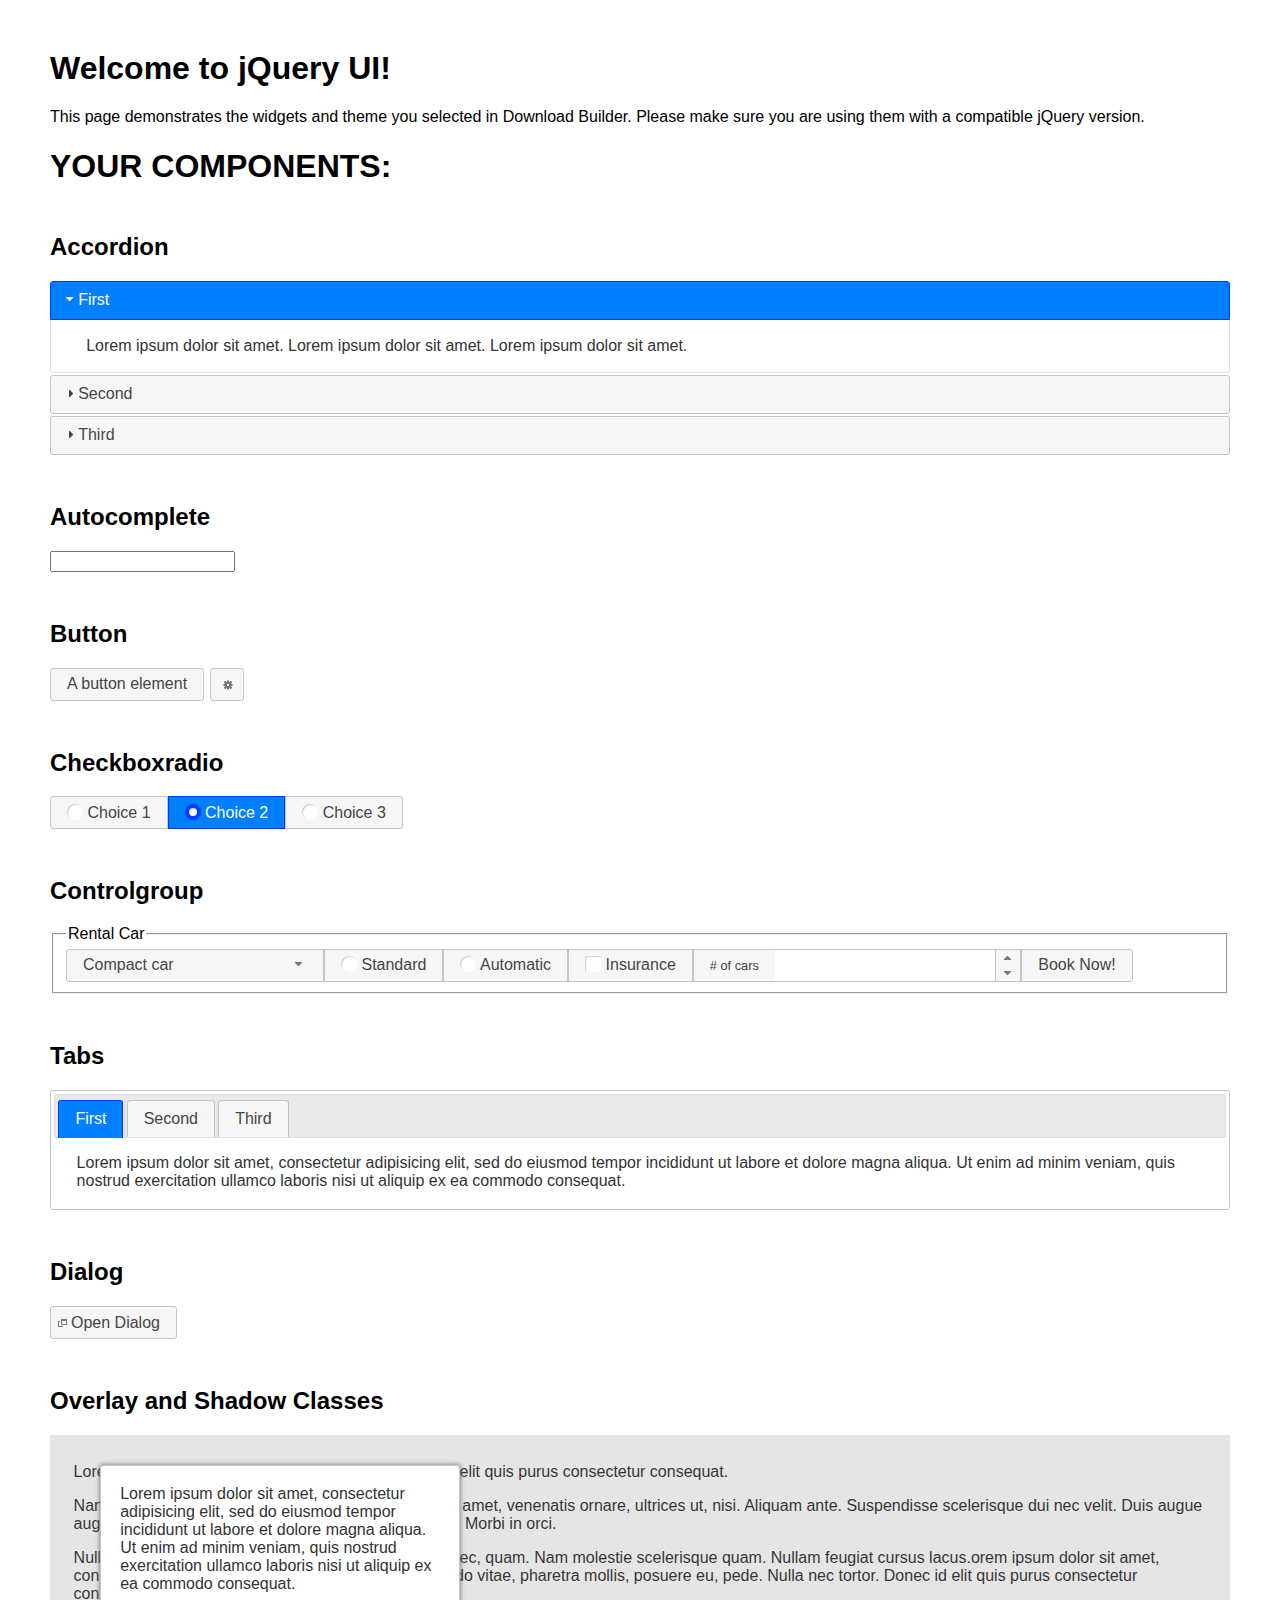
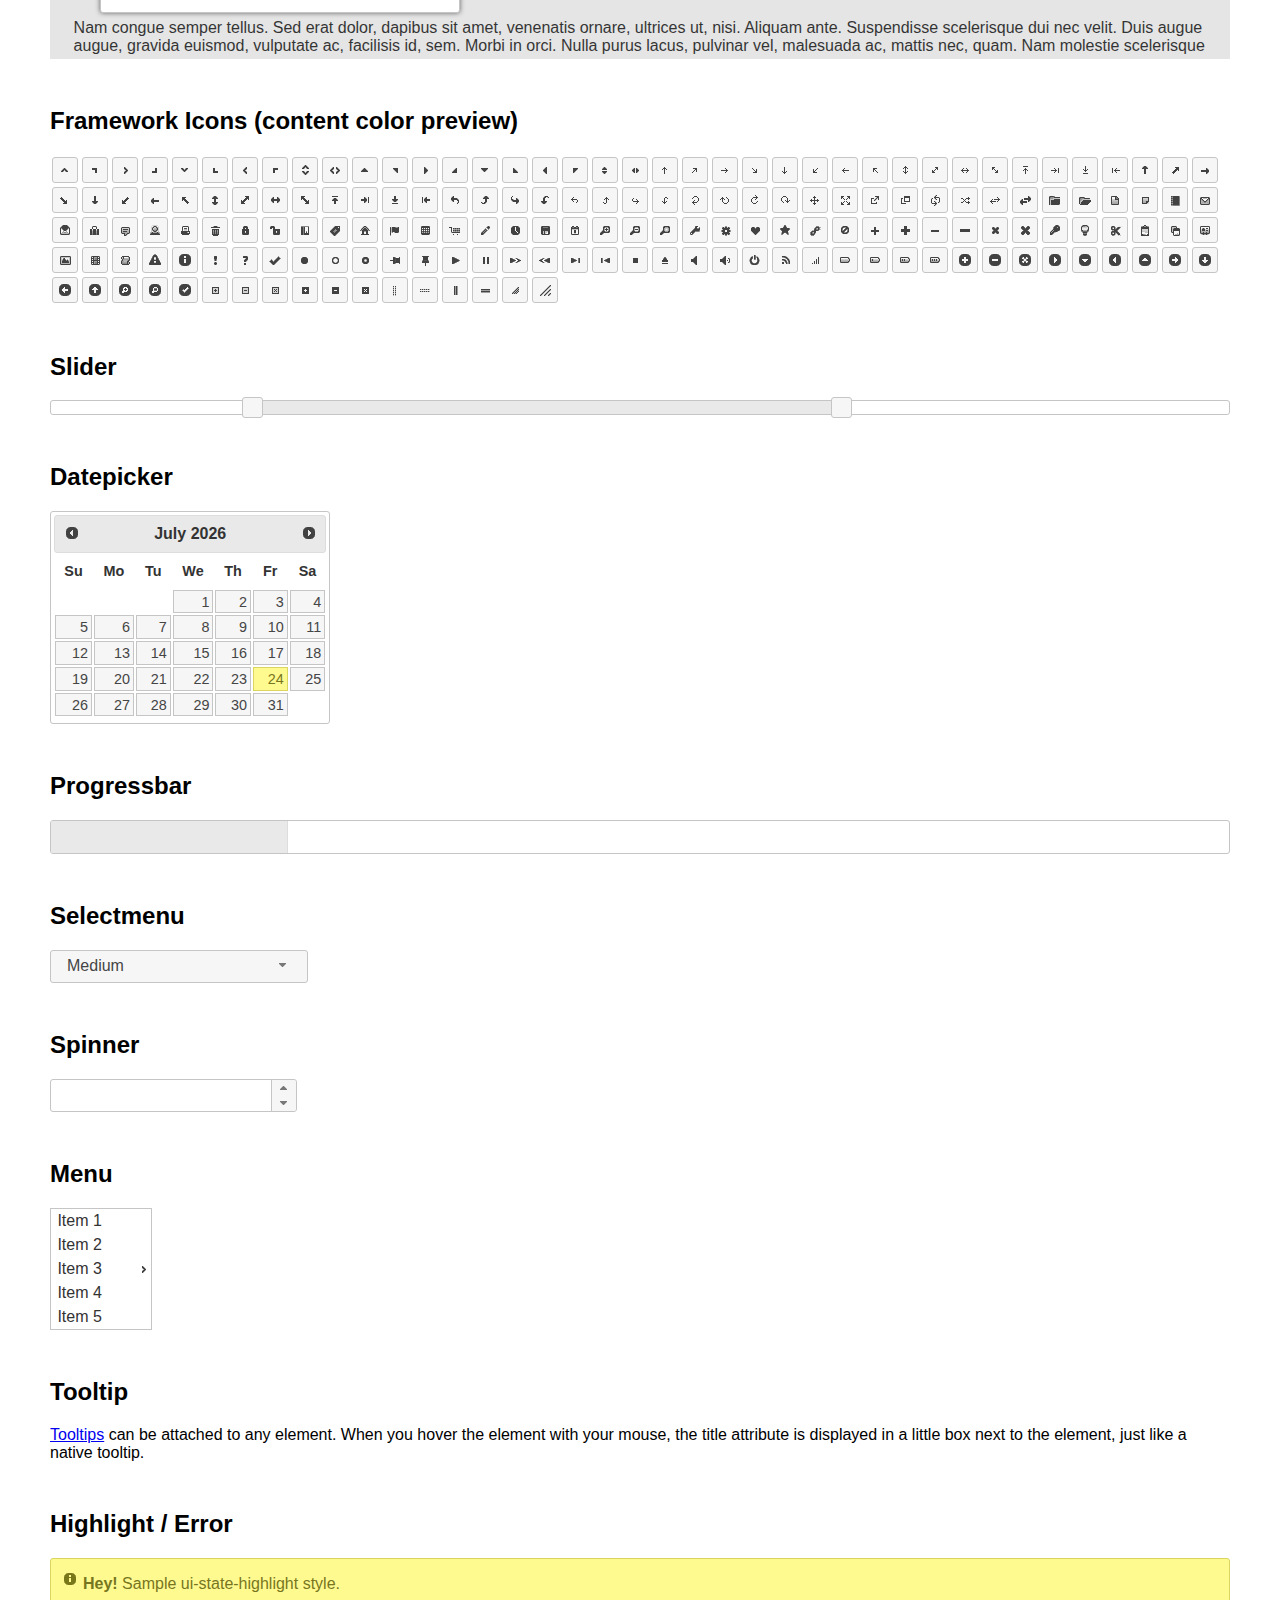
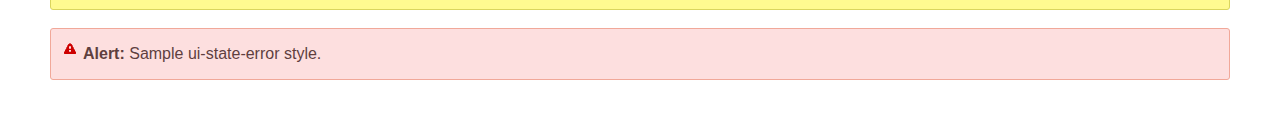
<file: static/grappelli/jquery/ui/index.html>
<!doctype html>
<html lang="us">
<head>
	<meta charset="utf-8">
	<title>jQuery UI Example Page</title>
	<link href="jquery-ui.css" rel="stylesheet">
	<style>
	body{
		font-family: "Trebuchet MS", sans-serif;
		margin: 50px;
	}
	.demoHeaders {
		margin-top: 2em;
	}
	#dialog-link {
		padding: .4em 1em .4em 20px;
		text-decoration: none;
		position: relative;
	}
	#dialog-link span.ui-icon {
		margin: 0 5px 0 0;
		position: absolute;
		left: .2em;
		top: 50%;
		margin-top: -8px;
	}
	#icons {
		margin: 0;
		padding: 0;
	}
	#icons li {
		margin: 2px;
		position: relative;
		padding: 4px 0;
		cursor: pointer;
		float: left;
		list-style: none;
	}
	#icons span.ui-icon {
		float: left;
		margin: 0 4px;
	}
	.fakewindowcontain .ui-widget-overlay {
		position: absolute;
	}
	select {
		width: 200px;
	}
	</style>
</head>
<body>

<h1>Welcome to jQuery UI!</h1>

<div class="ui-widget">
	<p>This page demonstrates the widgets and theme you selected in Download Builder. Please make sure you are using them with a compatible jQuery version.</p>
</div>

<h1>YOUR COMPONENTS:</h1>

<!-- Accordion -->
<h2 class="demoHeaders">Accordion</h2>
<div id="accordion">
	<h3>First</h3>
	<div>Lorem ipsum dolor sit amet. Lorem ipsum dolor sit amet. Lorem ipsum dolor sit amet.</div>
	<h3>Second</h3>
	<div>Phasellus mattis tincidunt nibh.</div>
	<h3>Third</h3>
	<div>Nam dui erat, auctor a, dignissim quis.</div>
</div>

<!-- Autocomplete -->
<h2 class="demoHeaders">Autocomplete</h2>
<div>
	<input id="autocomplete" title="type &quot;a&quot;">
</div>

<!-- Button -->
<h2 class="demoHeaders">Button</h2>
<button id="button">A button element</button>
<button id="button-icon">An icon-only button</button>

<!-- Checkboxradio -->
<h2 class="demoHeaders">Checkboxradio</h2>
<form style="margin-top: 1em;">
	<div id="radioset">
		<input type="radio" id="radio1" name="radio"><label for="radio1">Choice 1</label>
		<input type="radio" id="radio2" name="radio" checked="checked"><label for="radio2">Choice 2</label>
		<input type="radio" id="radio3" name="radio"><label for="radio3">Choice 3</label>
	</div>
</form>

<!-- Controlgroup -->
<h2 class="demoHeaders">Controlgroup</h2>
<fieldset>
	<legend>Rental Car</legend>
	<div id="controlgroup">
		<select id="car-type">
			<option>Compact car</option>
			<option>Midsize car</option>
			<option>Full size car</option>
			<option>SUV</option>
			<option>Luxury</option>
			<option>Truck</option>
			<option>Van</option>
		</select>
		<label for="transmission-standard">Standard</label>
		<input type="radio" name="transmission" id="transmission-standard">
		<label for="transmission-automatic">Automatic</label>
		<input type="radio" name="transmission" id="transmission-automatic">
		<label for="insurance">Insurance</label>
		<input type="checkbox" name="insurance" id="insurance">
		<label for="horizontal-spinner" class="ui-controlgroup-label"># of cars</label>
		<input id="horizontal-spinner" class="ui-spinner-input">
		<button>Book Now!</button>
	</div>
</fieldset>

<!-- Tabs -->
<h2 class="demoHeaders">Tabs</h2>
<div id="tabs">
	<ul>
		<li><a href="#tabs-1">First</a></li>
		<li><a href="#tabs-2">Second</a></li>
		<li><a href="#tabs-3">Third</a></li>
	</ul>
	<div id="tabs-1">Lorem ipsum dolor sit amet, consectetur adipisicing elit, sed do eiusmod tempor incididunt ut labore et dolore magna aliqua. Ut enim ad minim veniam, quis nostrud exercitation ullamco laboris nisi ut aliquip ex ea commodo consequat.</div>
	<div id="tabs-2">Phasellus mattis tincidunt nibh. Cras orci urna, blandit id, pretium vel, aliquet ornare, felis. Maecenas scelerisque sem non nisl. Fusce sed lorem in enim dictum bibendum.</div>
	<div id="tabs-3">Nam dui erat, auctor a, dignissim quis, sollicitudin eu, felis. Pellentesque nisi urna, interdum eget, sagittis et, consequat vestibulum, lacus. Mauris porttitor ullamcorper augue.</div>
</div>

<h2 class="demoHeaders">Dialog</h2>
<p>
	<button id="dialog-link" class="ui-button ui-corner-all ui-widget">
		<span class="ui-icon ui-icon-newwin"></span>Open Dialog
	</button>
</p>

<h2 class="demoHeaders">Overlay and Shadow Classes</h2>
<div style="position: relative; width: 96%; height: 200px; padding:1% 2%; overflow:hidden;" class="fakewindowcontain">
	<p>Lorem ipsum dolor sit amet,  Nulla nec tortor. Donec id elit quis purus consectetur consequat. </p><p>Nam congue semper tellus. Sed erat dolor, dapibus sit amet, venenatis ornare, ultrices ut, nisi. Aliquam ante. Suspendisse scelerisque dui nec velit. Duis augue augue, gravida euismod, vulputate ac, facilisis id, sem. Morbi in orci. </p><p>Nulla purus lacus, pulvinar vel, malesuada ac, mattis nec, quam. Nam molestie scelerisque quam. Nullam feugiat cursus lacus.orem ipsum dolor sit amet, consectetur adipiscing elit. Donec libero risus, commodo vitae, pharetra mollis, posuere eu, pede. Nulla nec tortor. Donec id elit quis purus consectetur consequat. </p><p>Nam congue semper tellus. Sed erat dolor, dapibus sit amet, venenatis ornare, ultrices ut, nisi. Aliquam ante. Suspendisse scelerisque dui nec velit. Duis augue augue, gravida euismod, vulputate ac, facilisis id, sem. Morbi in orci. Nulla purus lacus, pulvinar vel, malesuada ac, mattis nec, quam. Nam molestie scelerisque quam. </p><p>Nullam feugiat cursus lacus.orem ipsum dolor sit amet, consectetur adipiscing elit. Donec libero risus, commodo vitae, pharetra mollis, posuere eu, pede. Nulla nec tortor. Donec id elit quis purus consectetur consequat. Nam congue semper tellus. Sed erat dolor, dapibus sit amet, venenatis ornare, ultrices ut, nisi. Aliquam ante. </p><p>Suspendisse scelerisque dui nec velit. Duis augue augue, gravida euismod, vulputate ac, facilisis id, sem. Morbi in orci. Nulla purus lacus, pulvinar vel, malesuada ac, mattis nec, quam. Nam molestie scelerisque quam. Nullam feugiat cursus lacus.orem ipsum dolor sit amet, consectetur adipiscing elit. Donec libero risus, commodo vitae, pharetra mollis, posuere eu, pede. Nulla nec tortor. Donec id elit quis purus consectetur consequat. Nam congue semper tellus. Sed erat dolor, dapibus sit amet, venenatis ornare, ultrices ut, nisi. </p>

	<!-- ui-dialog -->
	<div class="ui-widget-overlay ui-front"></div>
	<div style="position: absolute; width: 320px; left: 50px; top: 30px; padding: 1.2em" class="ui-widget ui-front ui-widget-content ui-corner-all ui-widget-shadow">
		Lorem ipsum dolor sit amet, consectetur adipisicing elit, sed do eiusmod tempor incididunt ut labore et dolore magna aliqua. Ut enim ad minim veniam, quis nostrud exercitation ullamco laboris nisi ut aliquip ex ea commodo consequat.
	</div>

</div>

<!-- ui-dialog -->
<div id="dialog" title="Dialog Title">
	<p>Lorem ipsum dolor sit amet, consectetur adipisicing elit, sed do eiusmod tempor incididunt ut labore et dolore magna aliqua. Ut enim ad minim veniam, quis nostrud exercitation ullamco laboris nisi ut aliquip ex ea commodo consequat.</p>
</div>


<h2 class="demoHeaders">Framework Icons (content color preview)</h2>
<ul id="icons" class="ui-widget ui-helper-clearfix">
	<li class="ui-state-default ui-corner-all" title=".ui-icon-caret-1-n"><span class="ui-icon ui-icon-caret-1-n"></span></li>
	<li class="ui-state-default ui-corner-all" title=".ui-icon-caret-1-ne"><span class="ui-icon ui-icon-caret-1-ne"></span></li>
	<li class="ui-state-default ui-corner-all" title=".ui-icon-caret-1-e"><span class="ui-icon ui-icon-caret-1-e"></span></li>
	<li class="ui-state-default ui-corner-all" title=".ui-icon-caret-1-se"><span class="ui-icon ui-icon-caret-1-se"></span></li>
	<li class="ui-state-default ui-corner-all" title=".ui-icon-caret-1-s"><span class="ui-icon ui-icon-caret-1-s"></span></li>
	<li class="ui-state-default ui-corner-all" title=".ui-icon-caret-1-sw"><span class="ui-icon ui-icon-caret-1-sw"></span></li>
	<li class="ui-state-default ui-corner-all" title=".ui-icon-caret-1-w"><span class="ui-icon ui-icon-caret-1-w"></span></li>
	<li class="ui-state-default ui-corner-all" title=".ui-icon-caret-1-nw"><span class="ui-icon ui-icon-caret-1-nw"></span></li>
	<li class="ui-state-default ui-corner-all" title=".ui-icon-caret-2-n-s"><span class="ui-icon ui-icon-caret-2-n-s"></span></li>
	<li class="ui-state-default ui-corner-all" title=".ui-icon-caret-2-e-w"><span class="ui-icon ui-icon-caret-2-e-w"></span></li>
	<li class="ui-state-default ui-corner-all" title=".ui-icon-triangle-1-n"><span class="ui-icon ui-icon-triangle-1-n"></span></li>
	<li class="ui-state-default ui-corner-all" title=".ui-icon-triangle-1-ne"><span class="ui-icon ui-icon-triangle-1-ne"></span></li>
	<li class="ui-state-default ui-corner-all" title=".ui-icon-triangle-1-e"><span class="ui-icon ui-icon-triangle-1-e"></span></li>
	<li class="ui-state-default ui-corner-all" title=".ui-icon-triangle-1-se"><span class="ui-icon ui-icon-triangle-1-se"></span></li>
	<li class="ui-state-default ui-corner-all" title=".ui-icon-triangle-1-s"><span class="ui-icon ui-icon-triangle-1-s"></span></li>
	<li class="ui-state-default ui-corner-all" title=".ui-icon-triangle-1-sw"><span class="ui-icon ui-icon-triangle-1-sw"></span></li>
	<li class="ui-state-default ui-corner-all" title=".ui-icon-triangle-1-w"><span class="ui-icon ui-icon-triangle-1-w"></span></li>
	<li class="ui-state-default ui-corner-all" title=".ui-icon-triangle-1-nw"><span class="ui-icon ui-icon-triangle-1-nw"></span></li>
	<li class="ui-state-default ui-corner-all" title=".ui-icon-triangle-2-n-s"><span class="ui-icon ui-icon-triangle-2-n-s"></span></li>
	<li class="ui-state-default ui-corner-all" title=".ui-icon-triangle-2-e-w"><span class="ui-icon ui-icon-triangle-2-e-w"></span></li>
	<li class="ui-state-default ui-corner-all" title=".ui-icon-arrow-1-n"><span class="ui-icon ui-icon-arrow-1-n"></span></li>
	<li class="ui-state-default ui-corner-all" title=".ui-icon-arrow-1-ne"><span class="ui-icon ui-icon-arrow-1-ne"></span></li>
	<li class="ui-state-default ui-corner-all" title=".ui-icon-arrow-1-e"><span class="ui-icon ui-icon-arrow-1-e"></span></li>
	<li class="ui-state-default ui-corner-all" title=".ui-icon-arrow-1-se"><span class="ui-icon ui-icon-arrow-1-se"></span></li>
	<li class="ui-state-default ui-corner-all" title=".ui-icon-arrow-1-s"><span class="ui-icon ui-icon-arrow-1-s"></span></li>
	<li class="ui-state-default ui-corner-all" title=".ui-icon-arrow-1-sw"><span class="ui-icon ui-icon-arrow-1-sw"></span></li>
	<li class="ui-state-default ui-corner-all" title=".ui-icon-arrow-1-w"><span class="ui-icon ui-icon-arrow-1-w"></span></li>
	<li class="ui-state-default ui-corner-all" title=".ui-icon-arrow-1-nw"><span class="ui-icon ui-icon-arrow-1-nw"></span></li>
	<li class="ui-state-default ui-corner-all" title=".ui-icon-arrow-2-n-s"><span class="ui-icon ui-icon-arrow-2-n-s"></span></li>
	<li class="ui-state-default ui-corner-all" title=".ui-icon-arrow-2-ne-sw"><span class="ui-icon ui-icon-arrow-2-ne-sw"></span></li>
	<li class="ui-state-default ui-corner-all" title=".ui-icon-arrow-2-e-w"><span class="ui-icon ui-icon-arrow-2-e-w"></span></li>
	<li class="ui-state-default ui-corner-all" title=".ui-icon-arrow-2-se-nw"><span class="ui-icon ui-icon-arrow-2-se-nw"></span></li>
	<li class="ui-state-default ui-corner-all" title=".ui-icon-arrowstop-1-n"><span class="ui-icon ui-icon-arrowstop-1-n"></span></li>
	<li class="ui-state-default ui-corner-all" title=".ui-icon-arrowstop-1-e"><span class="ui-icon ui-icon-arrowstop-1-e"></span></li>
	<li class="ui-state-default ui-corner-all" title=".ui-icon-arrowstop-1-s"><span class="ui-icon ui-icon-arrowstop-1-s"></span></li>
	<li class="ui-state-default ui-corner-all" title=".ui-icon-arrowstop-1-w"><span class="ui-icon ui-icon-arrowstop-1-w"></span></li>
	<li class="ui-state-default ui-corner-all" title=".ui-icon-arrowthick-1-n"><span class="ui-icon ui-icon-arrowthick-1-n"></span></li>
	<li class="ui-state-default ui-corner-all" title=".ui-icon-arrowthick-1-ne"><span class="ui-icon ui-icon-arrowthick-1-ne"></span></li>
	<li class="ui-state-default ui-corner-all" title=".ui-icon-arrowthick-1-e"><span class="ui-icon ui-icon-arrowthick-1-e"></span></li>
	<li class="ui-state-default ui-corner-all" title=".ui-icon-arrowthick-1-se"><span class="ui-icon ui-icon-arrowthick-1-se"></span></li>
	<li class="ui-state-default ui-corner-all" title=".ui-icon-arrowthick-1-s"><span class="ui-icon ui-icon-arrowthick-1-s"></span></li>
	<li class="ui-state-default ui-corner-all" title=".ui-icon-arrowthick-1-sw"><span class="ui-icon ui-icon-arrowthick-1-sw"></span></li>
	<li class="ui-state-default ui-corner-all" title=".ui-icon-arrowthick-1-w"><span class="ui-icon ui-icon-arrowthick-1-w"></span></li>
	<li class="ui-state-default ui-corner-all" title=".ui-icon-arrowthick-1-nw"><span class="ui-icon ui-icon-arrowthick-1-nw"></span></li>
	<li class="ui-state-default ui-corner-all" title=".ui-icon-arrowthick-2-n-s"><span class="ui-icon ui-icon-arrowthick-2-n-s"></span></li>
	<li class="ui-state-default ui-corner-all" title=".ui-icon-arrowthick-2-ne-sw"><span class="ui-icon ui-icon-arrowthick-2-ne-sw"></span></li>
	<li class="ui-state-default ui-corner-all" title=".ui-icon-arrowthick-2-e-w"><span class="ui-icon ui-icon-arrowthick-2-e-w"></span></li>
	<li class="ui-state-default ui-corner-all" title=".ui-icon-arrowthick-2-se-nw"><span class="ui-icon ui-icon-arrowthick-2-se-nw"></span></li>
	<li class="ui-state-default ui-corner-all" title=".ui-icon-arrowthickstop-1-n"><span class="ui-icon ui-icon-arrowthickstop-1-n"></span></li>
	<li class="ui-state-default ui-corner-all" title=".ui-icon-arrowthickstop-1-e"><span class="ui-icon ui-icon-arrowthickstop-1-e"></span></li>
	<li class="ui-state-default ui-corner-all" title=".ui-icon-arrowthickstop-1-s"><span class="ui-icon ui-icon-arrowthickstop-1-s"></span></li>
	<li class="ui-state-default ui-corner-all" title=".ui-icon-arrowthickstop-1-w"><span class="ui-icon ui-icon-arrowthickstop-1-w"></span></li>
	<li class="ui-state-default ui-corner-all" title=".ui-icon-arrowreturnthick-1-w"><span class="ui-icon ui-icon-arrowreturnthick-1-w"></span></li>
	<li class="ui-state-default ui-corner-all" title=".ui-icon-arrowreturnthick-1-n"><span class="ui-icon ui-icon-arrowreturnthick-1-n"></span></li>
	<li class="ui-state-default ui-corner-all" title=".ui-icon-arrowreturnthick-1-e"><span class="ui-icon ui-icon-arrowreturnthick-1-e"></span></li>
	<li class="ui-state-default ui-corner-all" title=".ui-icon-arrowreturnthick-1-s"><span class="ui-icon ui-icon-arrowreturnthick-1-s"></span></li>
	<li class="ui-state-default ui-corner-all" title=".ui-icon-arrowreturn-1-w"><span class="ui-icon ui-icon-arrowreturn-1-w"></span></li>
	<li class="ui-state-default ui-corner-all" title=".ui-icon-arrowreturn-1-n"><span class="ui-icon ui-icon-arrowreturn-1-n"></span></li>
	<li class="ui-state-default ui-corner-all" title=".ui-icon-arrowreturn-1-e"><span class="ui-icon ui-icon-arrowreturn-1-e"></span></li>
	<li class="ui-state-default ui-corner-all" title=".ui-icon-arrowreturn-1-s"><span class="ui-icon ui-icon-arrowreturn-1-s"></span></li>
	<li class="ui-state-default ui-corner-all" title=".ui-icon-arrowrefresh-1-w"><span class="ui-icon ui-icon-arrowrefresh-1-w"></span></li>
	<li class="ui-state-default ui-corner-all" title=".ui-icon-arrowrefresh-1-n"><span class="ui-icon ui-icon-arrowrefresh-1-n"></span></li>
	<li class="ui-state-default ui-corner-all" title=".ui-icon-arrowrefresh-1-e"><span class="ui-icon ui-icon-arrowrefresh-1-e"></span></li>
	<li class="ui-state-default ui-corner-all" title=".ui-icon-arrowrefresh-1-s"><span class="ui-icon ui-icon-arrowrefresh-1-s"></span></li>
	<li class="ui-state-default ui-corner-all" title=".ui-icon-arrow-4"><span class="ui-icon ui-icon-arrow-4"></span></li>
	<li class="ui-state-default ui-corner-all" title=".ui-icon-arrow-4-diag"><span class="ui-icon ui-icon-arrow-4-diag"></span></li>
	<li class="ui-state-default ui-corner-all" title=".ui-icon-extlink"><span class="ui-icon ui-icon-extlink"></span></li>
	<li class="ui-state-default ui-corner-all" title=".ui-icon-newwin"><span class="ui-icon ui-icon-newwin"></span></li>
	<li class="ui-state-default ui-corner-all" title=".ui-icon-refresh"><span class="ui-icon ui-icon-refresh"></span></li>
	<li class="ui-state-default ui-corner-all" title=".ui-icon-shuffle"><span class="ui-icon ui-icon-shuffle"></span></li>
	<li class="ui-state-default ui-corner-all" title=".ui-icon-transfer-e-w"><span class="ui-icon ui-icon-transfer-e-w"></span></li>
	<li class="ui-state-default ui-corner-all" title=".ui-icon-transferthick-e-w"><span class="ui-icon ui-icon-transferthick-e-w"></span></li>
	<li class="ui-state-default ui-corner-all" title=".ui-icon-folder-collapsed"><span class="ui-icon ui-icon-folder-collapsed"></span></li>
	<li class="ui-state-default ui-corner-all" title=".ui-icon-folder-open"><span class="ui-icon ui-icon-folder-open"></span></li>
	<li class="ui-state-default ui-corner-all" title=".ui-icon-document"><span class="ui-icon ui-icon-document"></span></li>
	<li class="ui-state-default ui-corner-all" title=".ui-icon-document-b"><span class="ui-icon ui-icon-document-b"></span></li>
	<li class="ui-state-default ui-corner-all" title=".ui-icon-note"><span class="ui-icon ui-icon-note"></span></li>
	<li class="ui-state-default ui-corner-all" title=".ui-icon-mail-closed"><span class="ui-icon ui-icon-mail-closed"></span></li>
	<li class="ui-state-default ui-corner-all" title=".ui-icon-mail-open"><span class="ui-icon ui-icon-mail-open"></span></li>
	<li class="ui-state-default ui-corner-all" title=".ui-icon-suitcase"><span class="ui-icon ui-icon-suitcase"></span></li>
	<li class="ui-state-default ui-corner-all" title=".ui-icon-comment"><span class="ui-icon ui-icon-comment"></span></li>
	<li class="ui-state-default ui-corner-all" title=".ui-icon-person"><span class="ui-icon ui-icon-person"></span></li>
	<li class="ui-state-default ui-corner-all" title=".ui-icon-print"><span class="ui-icon ui-icon-print"></span></li>
	<li class="ui-state-default ui-corner-all" title=".ui-icon-trash"><span class="ui-icon ui-icon-trash"></span></li>
	<li class="ui-state-default ui-corner-all" title=".ui-icon-locked"><span class="ui-icon ui-icon-locked"></span></li>
	<li class="ui-state-default ui-corner-all" title=".ui-icon-unlocked"><span class="ui-icon ui-icon-unlocked"></span></li>
	<li class="ui-state-default ui-corner-all" title=".ui-icon-bookmark"><span class="ui-icon ui-icon-bookmark"></span></li>
	<li class="ui-state-default ui-corner-all" title=".ui-icon-tag"><span class="ui-icon ui-icon-tag"></span></li>
	<li class="ui-state-default ui-corner-all" title=".ui-icon-home"><span class="ui-icon ui-icon-home"></span></li>
	<li class="ui-state-default ui-corner-all" title=".ui-icon-flag"><span class="ui-icon ui-icon-flag"></span></li>
	<li class="ui-state-default ui-corner-all" title=".ui-icon-calculator"><span class="ui-icon ui-icon-calculator"></span></li>
	<li class="ui-state-default ui-corner-all" title=".ui-icon-cart"><span class="ui-icon ui-icon-cart"></span></li>
	<li class="ui-state-default ui-corner-all" title=".ui-icon-pencil"><span class="ui-icon ui-icon-pencil"></span></li>
	<li class="ui-state-default ui-corner-all" title=".ui-icon-clock"><span class="ui-icon ui-icon-clock"></span></li>
	<li class="ui-state-default ui-corner-all" title=".ui-icon-disk"><span class="ui-icon ui-icon-disk"></span></li>
	<li class="ui-state-default ui-corner-all" title=".ui-icon-calendar"><span class="ui-icon ui-icon-calendar"></span></li>
	<li class="ui-state-default ui-corner-all" title=".ui-icon-zoomin"><span class="ui-icon ui-icon-zoomin"></span></li>
	<li class="ui-state-default ui-corner-all" title=".ui-icon-zoomout"><span class="ui-icon ui-icon-zoomout"></span></li>
	<li class="ui-state-default ui-corner-all" title=".ui-icon-search"><span class="ui-icon ui-icon-search"></span></li>
	<li class="ui-state-default ui-corner-all" title=".ui-icon-wrench"><span class="ui-icon ui-icon-wrench"></span></li>
	<li class="ui-state-default ui-corner-all" title=".ui-icon-gear"><span class="ui-icon ui-icon-gear"></span></li>
	<li class="ui-state-default ui-corner-all" title=".ui-icon-heart"><span class="ui-icon ui-icon-heart"></span></li>
	<li class="ui-state-default ui-corner-all" title=".ui-icon-star"><span class="ui-icon ui-icon-star"></span></li>
	<li class="ui-state-default ui-corner-all" title=".ui-icon-link"><span class="ui-icon ui-icon-link"></span></li>
	<li class="ui-state-default ui-corner-all" title=".ui-icon-cancel"><span class="ui-icon ui-icon-cancel"></span></li>
	<li class="ui-state-default ui-corner-all" title=".ui-icon-plus"><span class="ui-icon ui-icon-plus"></span></li>
	<li class="ui-state-default ui-corner-all" title=".ui-icon-plusthick"><span class="ui-icon ui-icon-plusthick"></span></li>
	<li class="ui-state-default ui-corner-all" title=".ui-icon-minus"><span class="ui-icon ui-icon-minus"></span></li>
	<li class="ui-state-default ui-corner-all" title=".ui-icon-minusthick"><span class="ui-icon ui-icon-minusthick"></span></li>
	<li class="ui-state-default ui-corner-all" title=".ui-icon-close"><span class="ui-icon ui-icon-close"></span></li>
	<li class="ui-state-default ui-corner-all" title=".ui-icon-closethick"><span class="ui-icon ui-icon-closethick"></span></li>
	<li class="ui-state-default ui-corner-all" title=".ui-icon-key"><span class="ui-icon ui-icon-key"></span></li>
	<li class="ui-state-default ui-corner-all" title=".ui-icon-lightbulb"><span class="ui-icon ui-icon-lightbulb"></span></li>
	<li class="ui-state-default ui-corner-all" title=".ui-icon-scissors"><span class="ui-icon ui-icon-scissors"></span></li>
	<li class="ui-state-default ui-corner-all" title=".ui-icon-clipboard"><span class="ui-icon ui-icon-clipboard"></span></li>
	<li class="ui-state-default ui-corner-all" title=".ui-icon-copy"><span class="ui-icon ui-icon-copy"></span></li>
	<li class="ui-state-default ui-corner-all" title=".ui-icon-contact"><span class="ui-icon ui-icon-contact"></span></li>
	<li class="ui-state-default ui-corner-all" title=".ui-icon-image"><span class="ui-icon ui-icon-image"></span></li>
	<li class="ui-state-default ui-corner-all" title=".ui-icon-video"><span class="ui-icon ui-icon-video"></span></li>
	<li class="ui-state-default ui-corner-all" title=".ui-icon-script"><span class="ui-icon ui-icon-script"></span></li>
	<li class="ui-state-default ui-corner-all" title=".ui-icon-alert"><span class="ui-icon ui-icon-alert"></span></li>
	<li class="ui-state-default ui-corner-all" title=".ui-icon-info"><span class="ui-icon ui-icon-info"></span></li>
	<li class="ui-state-default ui-corner-all" title=".ui-icon-notice"><span class="ui-icon ui-icon-notice"></span></li>
	<li class="ui-state-default ui-corner-all" title=".ui-icon-help"><span class="ui-icon ui-icon-help"></span></li>
	<li class="ui-state-default ui-corner-all" title=".ui-icon-check"><span class="ui-icon ui-icon-check"></span></li>
	<li class="ui-state-default ui-corner-all" title=".ui-icon-bullet"><span class="ui-icon ui-icon-bullet"></span></li>
	<li class="ui-state-default ui-corner-all" title=".ui-icon-radio-off"><span class="ui-icon ui-icon-radio-off"></span></li>
	<li class="ui-state-default ui-corner-all" title=".ui-icon-radio-on"><span class="ui-icon ui-icon-radio-on"></span></li>
	<li class="ui-state-default ui-corner-all" title=".ui-icon-pin-w"><span class="ui-icon ui-icon-pin-w"></span></li>
	<li class="ui-state-default ui-corner-all" title=".ui-icon-pin-s"><span class="ui-icon ui-icon-pin-s"></span></li>
	<li class="ui-state-default ui-corner-all" title=".ui-icon-play"><span class="ui-icon ui-icon-play"></span></li>
	<li class="ui-state-default ui-corner-all" title=".ui-icon-pause"><span class="ui-icon ui-icon-pause"></span></li>
	<li class="ui-state-default ui-corner-all" title=".ui-icon-seek-next"><span class="ui-icon ui-icon-seek-next"></span></li>
	<li class="ui-state-default ui-corner-all" title=".ui-icon-seek-prev"><span class="ui-icon ui-icon-seek-prev"></span></li>
	<li class="ui-state-default ui-corner-all" title=".ui-icon-seek-end"><span class="ui-icon ui-icon-seek-end"></span></li>
	<li class="ui-state-default ui-corner-all" title=".ui-icon-seek-first"><span class="ui-icon ui-icon-seek-first"></span></li>
	<li class="ui-state-default ui-corner-all" title=".ui-icon-stop"><span class="ui-icon ui-icon-stop"></span></li>
	<li class="ui-state-default ui-corner-all" title=".ui-icon-eject"><span class="ui-icon ui-icon-eject"></span></li>
	<li class="ui-state-default ui-corner-all" title=".ui-icon-volume-off"><span class="ui-icon ui-icon-volume-off"></span></li>
	<li class="ui-state-default ui-corner-all" title=".ui-icon-volume-on"><span class="ui-icon ui-icon-volume-on"></span></li>
	<li class="ui-state-default ui-corner-all" title=".ui-icon-power"><span class="ui-icon ui-icon-power"></span></li>
	<li class="ui-state-default ui-corner-all" title=".ui-icon-signal-diag"><span class="ui-icon ui-icon-signal-diag"></span></li>
	<li class="ui-state-default ui-corner-all" title=".ui-icon-signal"><span class="ui-icon ui-icon-signal"></span></li>
	<li class="ui-state-default ui-corner-all" title=".ui-icon-battery-0"><span class="ui-icon ui-icon-battery-0"></span></li>
	<li class="ui-state-default ui-corner-all" title=".ui-icon-battery-1"><span class="ui-icon ui-icon-battery-1"></span></li>
	<li class="ui-state-default ui-corner-all" title=".ui-icon-battery-2"><span class="ui-icon ui-icon-battery-2"></span></li>
	<li class="ui-state-default ui-corner-all" title=".ui-icon-battery-3"><span class="ui-icon ui-icon-battery-3"></span></li>
	<li class="ui-state-default ui-corner-all" title=".ui-icon-circle-plus"><span class="ui-icon ui-icon-circle-plus"></span></li>
	<li class="ui-state-default ui-corner-all" title=".ui-icon-circle-minus"><span class="ui-icon ui-icon-circle-minus"></span></li>
	<li class="ui-state-default ui-corner-all" title=".ui-icon-circle-close"><span class="ui-icon ui-icon-circle-close"></span></li>
	<li class="ui-state-default ui-corner-all" title=".ui-icon-circle-triangle-e"><span class="ui-icon ui-icon-circle-triangle-e"></span></li>
	<li class="ui-state-default ui-corner-all" title=".ui-icon-circle-triangle-s"><span class="ui-icon ui-icon-circle-triangle-s"></span></li>
	<li class="ui-state-default ui-corner-all" title=".ui-icon-circle-triangle-w"><span class="ui-icon ui-icon-circle-triangle-w"></span></li>
	<li class="ui-state-default ui-corner-all" title=".ui-icon-circle-triangle-n"><span class="ui-icon ui-icon-circle-triangle-n"></span></li>
	<li class="ui-state-default ui-corner-all" title=".ui-icon-circle-arrow-e"><span class="ui-icon ui-icon-circle-arrow-e"></span></li>
	<li class="ui-state-default ui-corner-all" title=".ui-icon-circle-arrow-s"><span class="ui-icon ui-icon-circle-arrow-s"></span></li>
	<li class="ui-state-default ui-corner-all" title=".ui-icon-circle-arrow-w"><span class="ui-icon ui-icon-circle-arrow-w"></span></li>
	<li class="ui-state-default ui-corner-all" title=".ui-icon-circle-arrow-n"><span class="ui-icon ui-icon-circle-arrow-n"></span></li>
	<li class="ui-state-default ui-corner-all" title=".ui-icon-circle-zoomin"><span class="ui-icon ui-icon-circle-zoomin"></span></li>
	<li class="ui-state-default ui-corner-all" title=".ui-icon-circle-zoomout"><span class="ui-icon ui-icon-circle-zoomout"></span></li>
	<li class="ui-state-default ui-corner-all" title=".ui-icon-circle-check"><span class="ui-icon ui-icon-circle-check"></span></li>
	<li class="ui-state-default ui-corner-all" title=".ui-icon-circlesmall-plus"><span class="ui-icon ui-icon-circlesmall-plus"></span></li>
	<li class="ui-state-default ui-corner-all" title=".ui-icon-circlesmall-minus"><span class="ui-icon ui-icon-circlesmall-minus"></span></li>
	<li class="ui-state-default ui-corner-all" title=".ui-icon-circlesmall-close"><span class="ui-icon ui-icon-circlesmall-close"></span></li>
	<li class="ui-state-default ui-corner-all" title=".ui-icon-squaresmall-plus"><span class="ui-icon ui-icon-squaresmall-plus"></span></li>
	<li class="ui-state-default ui-corner-all" title=".ui-icon-squaresmall-minus"><span class="ui-icon ui-icon-squaresmall-minus"></span></li>
	<li class="ui-state-default ui-corner-all" title=".ui-icon-squaresmall-close"><span class="ui-icon ui-icon-squaresmall-close"></span></li>
	<li class="ui-state-default ui-corner-all" title=".ui-icon-grip-dotted-vertical"><span class="ui-icon ui-icon-grip-dotted-vertical"></span></li>
	<li class="ui-state-default ui-corner-all" title=".ui-icon-grip-dotted-horizontal"><span class="ui-icon ui-icon-grip-dotted-horizontal"></span></li>
	<li class="ui-state-default ui-corner-all" title=".ui-icon-grip-solid-vertical"><span class="ui-icon ui-icon-grip-solid-vertical"></span></li>
	<li class="ui-state-default ui-corner-all" title=".ui-icon-grip-solid-horizontal"><span class="ui-icon ui-icon-grip-solid-horizontal"></span></li>
	<li class="ui-state-default ui-corner-all" title=".ui-icon-gripsmall-diagonal-se"><span class="ui-icon ui-icon-gripsmall-diagonal-se"></span></li>
	<li class="ui-state-default ui-corner-all" title=".ui-icon-grip-diagonal-se"><span class="ui-icon ui-icon-grip-diagonal-se"></span></li>
</ul>

<!-- Slider -->
<h2 class="demoHeaders">Slider</h2>
<div id="slider"></div>

<!-- Datepicker -->
<h2 class="demoHeaders">Datepicker</h2>
<div id="datepicker"></div>

<!-- Progressbar -->
<h2 class="demoHeaders">Progressbar</h2>
<div id="progressbar"></div>

<!-- Progressbar -->
<h2 class="demoHeaders">Selectmenu</h2>
<select id="selectmenu">
	<option>Slower</option>
	<option>Slow</option>
	<option selected="selected">Medium</option>
	<option>Fast</option>
	<option>Faster</option>
</select>

<!-- Spinner -->
<h2 class="demoHeaders">Spinner</h2>
<input id="spinner">

<!-- Menu -->
<h2 class="demoHeaders">Menu</h2>
<ul style="width:100px;" id="menu">
	<li><div>Item 1</div></li>
	<li><div>Item 2</div></li>
	<li><div>Item 3</div>
		<ul>
			<li><div>Item 3-1</div></li>
			<li><div>Item 3-2</div></li>
			<li><div>Item 3-3</div></li>
			<li><div>Item 3-4</div></li>
			<li><div>Item 3-5</div></li>
		</ul>
	</li>
	<li><div>Item 4</div></li>
	<li><div>Item 5</div></li>
</ul>

<!-- Tooltip -->
<h2 class="demoHeaders">Tooltip</h2>
<p id="tooltip">
	<a href="#" title="That&apos;s what this widget is">Tooltips</a> can be attached to any element. When you hover
the element with your mouse, the title attribute is displayed in a little box next to the element, just like a native tooltip.
</p>

<!-- Highlight / Error -->
<h2 class="demoHeaders">Highlight / Error</h2>
<div class="ui-widget">
	<div class="ui-state-highlight ui-corner-all" style="margin-top: 20px; padding: 0 .7em;">
		<p><span class="ui-icon ui-icon-info" style="float: left; margin-right: .3em;"></span>
		<strong>Hey!</strong> Sample ui-state-highlight style.</p>
	</div>
</div>
<br>
<div class="ui-widget">
	<div class="ui-state-error ui-corner-all" style="padding: 0 .7em;">
		<p><span class="ui-icon ui-icon-alert" style="float: left; margin-right: .3em;"></span>
		<strong>Alert:</strong> Sample ui-state-error style.</p>
	</div>
</div>

<script src="external/jquery/jquery.js"></script>
<script src="jquery-ui.js"></script>
<script>
$( "#accordion" ).accordion();

var availableTags = [
	"ActionScript",
	"AppleScript",
	"Asp",
	"BASIC",
	"C",
	"C++",
	"Clojure",
	"COBOL",
	"ColdFusion",
	"Erlang",
	"Fortran",
	"Groovy",
	"Haskell",
	"Java",
	"JavaScript",
	"Lisp",
	"Perl",
	"PHP",
	"Python",
	"Ruby",
	"Scala",
	"Scheme"
];
$( "#autocomplete" ).autocomplete({
	source: availableTags
});

$( "#button" ).button();
$( "#button-icon" ).button({
	icon: "ui-icon-gear",
	showLabel: false
});

$( "#radioset" ).buttonset();

$( "#controlgroup" ).controlgroup();

$( "#tabs" ).tabs();

$( "#dialog" ).dialog({
	autoOpen: false,
	width: 400,
	buttons: [
		{
			text: "Ok",
			click: function() {
				$( this ).dialog( "close" );
			}
		},
		{
			text: "Cancel",
			click: function() {
				$( this ).dialog( "close" );
			}
		}
	]
});

// Link to open the dialog
$( "#dialog-link" ).click(function( event ) {
	$( "#dialog" ).dialog( "open" );
	event.preventDefault();
});

$( "#datepicker" ).datepicker({
	inline: true
});

$( "#slider" ).slider({
	range: true,
	values: [ 17, 67 ]
});

$( "#progressbar" ).progressbar({
	value: 20
});

$( "#spinner" ).spinner();

$( "#menu" ).menu();

$( "#tooltip" ).tooltip();

$( "#selectmenu" ).selectmenu();

// Hover states on the static widgets
$( "#dialog-link, #icons li" ).hover(
	function() {
		$( this ).addClass( "ui-state-hover" );
	},
	function() {
		$( this ).removeClass( "ui-state-hover" );
	}
);
</script>
</body>
</html>
</file>
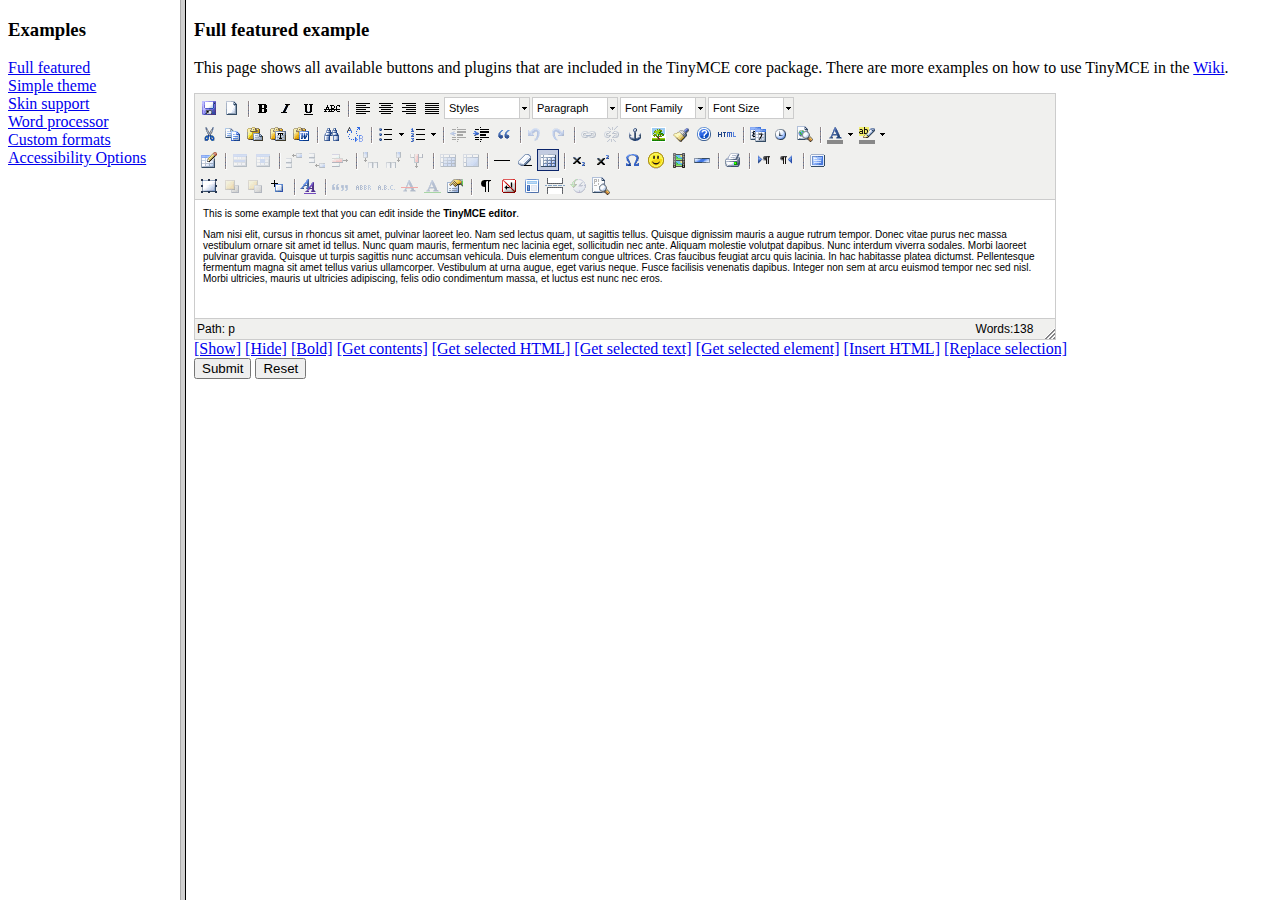
<file: static/grappelli/tinymce/examples/index.html>
<!DOCTYPE HTML PUBLIC "-//W3C//DTD HTML 4.01 Frameset//EN" "http://www.w3.org/TR/html4/frameset.dtd">
<html>
<head>
	<title>TinyMCE examples</title>
</head>
<frameset cols="180,80%">
	<frame src="menu.html" name="menu" />
	<frame src="full.html" name="main" />
</frameset>
</html>
</file>
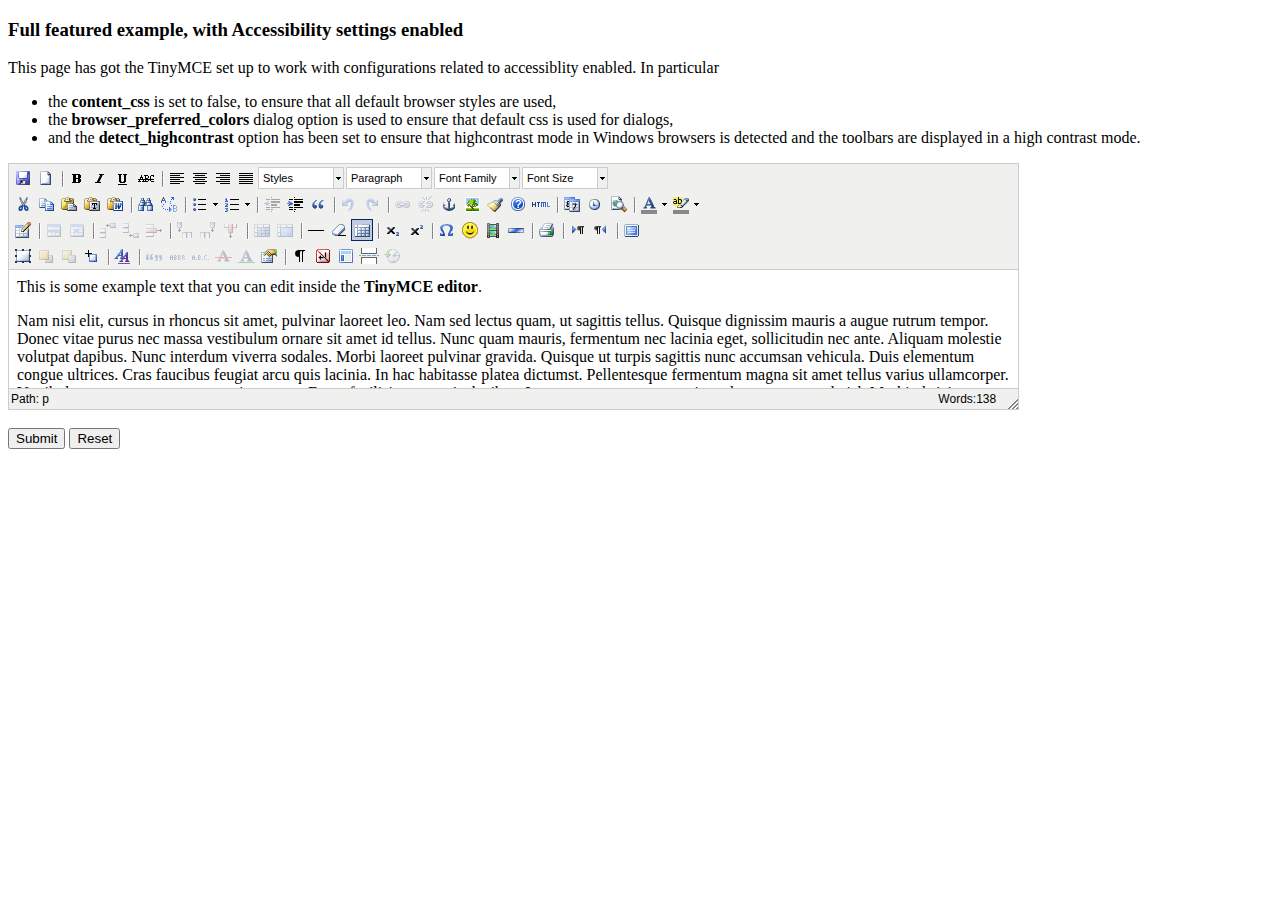
<file: static/grappelli/tinymce/examples/accessibility.html>
<!DOCTYPE html PUBLIC "-//W3C//DTD XHTML 1.0 Strict//EN" "http://www.w3.org/TR/xhtml1/DTD/xhtml1-strict.dtd">
<html xmlns="http://www.w3.org/1999/xhtml">
<head>
<title>Full featured example</title>

<!-- TinyMCE -->
<script type="text/javascript" src="../jscripts/tiny_mce/tiny_mce.js"></script>
<script type="text/javascript">
	tinyMCE.init({
		// General options
		mode : "textareas",
		theme : "advanced",
		plugins : "pagebreak,style,layer,table,save,advhr,advimage,advlink,emotions,iespell,insertdatetime,preview,media,searchreplace,print,contextmenu,paste,directionality,fullscreen,noneditable,visualchars,nonbreaking,xhtmlxtras,template,wordcount,advlist,autosave",

		// Theme options
		theme_advanced_buttons1 : "save,newdocument,|,bold,italic,underline,strikethrough,|,justifyleft,justifycenter,justifyright,justifyfull,styleselect,formatselect,fontselect,fontsizeselect",
		theme_advanced_buttons2 : "cut,copy,paste,pastetext,pasteword,|,search,replace,|,bullist,numlist,|,outdent,indent,blockquote,|,undo,redo,|,link,unlink,anchor,image,cleanup,help,code,|,insertdate,inserttime,preview,|,forecolor,backcolor",
		theme_advanced_buttons3 : "tablecontrols,|,hr,removeformat,visualaid,|,sub,sup,|,charmap,emotions,iespell,media,advhr,|,print,|,ltr,rtl,|,fullscreen",
		theme_advanced_buttons4 : "insertlayer,moveforward,movebackward,absolute,|,styleprops,|,cite,abbr,acronym,del,ins,attribs,|,visualchars,nonbreaking,template,pagebreak,restoredraft",
		theme_advanced_toolbar_location : "top",
		theme_advanced_toolbar_align : "left",
		theme_advanced_statusbar_location : "bottom",
		theme_advanced_resizing : true,

		// Example content CSS (should be your site CSS)
		// using false to ensure that the default browser settings are used for best Accessibility
		// ACCESSIBILITY SETTINGS
		content_css : false,
		// Use browser preferred colors for dialogs.
		browser_preferred_colors : true,
		detect_highcontrast : true,

		// Drop lists for link/image/media/template dialogs
		template_external_list_url : "lists/template_list.js",
		external_link_list_url : "lists/link_list.js",
		external_image_list_url : "lists/image_list.js",
		media_external_list_url : "lists/media_list.js",

		// Style formats
		style_formats : [
			{title : 'Bold text', inline : 'b'},
			{title : 'Red text', inline : 'span', styles : {color : '#ff0000'}},
			{title : 'Red header', block : 'h1', styles : {color : '#ff0000'}},
			{title : 'Example 1', inline : 'span', classes : 'example1'},
			{title : 'Example 2', inline : 'span', classes : 'example2'},
			{title : 'Table styles'},
			{title : 'Table row 1', selector : 'tr', classes : 'tablerow1'}
		],

		// Replace values for the template plugin
		template_replace_values : {
			username : "Some User",
			staffid : "991234"
		}
	});
</script>
<!-- /TinyMCE -->

</head>
<body>

<form method="post" action="http://tinymce.moxiecode.com/dump.php?example=true">
	<div>
		<h3>Full featured example, with Accessibility settings enabled</h3>

		<p>
			This page has got the TinyMCE set up to work with configurations related to accessiblity enabled.
			In particular
			<ul>
			<li>the <strong>content_css</strong> is set to false, to ensure that all default browser styles are used, </li>
			<li>the <strong>browser_preferred_colors</strong> dialog option is used to ensure that default css is used for dialogs, </li>
			<li>and the <strong>detect_highcontrast</strong> option has been set to ensure that highcontrast mode in Windows browsers
			is detected and the toolbars are displayed in a high contrast mode.</li>
			</ul>
		</p>

		<!-- Gets replaced with TinyMCE, remember HTML in a textarea should be encoded -->
		<div>
			<textarea id="elm1" name="elm1" rows="15" cols="80" style="width: 80%">
				&lt;p&gt;
					This is some example text that you can edit inside the &lt;strong&gt;TinyMCE editor&lt;/strong&gt;.
				&lt;/p&gt;
				&lt;p&gt;
				Nam nisi elit, cursus in rhoncus sit amet, pulvinar laoreet leo. Nam sed lectus quam, ut sagittis tellus. Quisque dignissim mauris a augue rutrum tempor. Donec vitae purus nec massa vestibulum ornare sit amet id tellus. Nunc quam mauris, fermentum nec lacinia eget, sollicitudin nec ante. Aliquam molestie volutpat dapibus. Nunc interdum viverra sodales. Morbi laoreet pulvinar gravida. Quisque ut turpis sagittis nunc accumsan vehicula. Duis elementum congue ultrices. Cras faucibus feugiat arcu quis lacinia. In hac habitasse platea dictumst. Pellentesque fermentum magna sit amet tellus varius ullamcorper. Vestibulum at urna augue, eget varius neque. Fusce facilisis venenatis dapibus. Integer non sem at arcu euismod tempor nec sed nisl. Morbi ultricies, mauris ut ultricies adipiscing, felis odio condimentum massa, et luctus est nunc nec eros.
				&lt;/p&gt;
			</textarea>
		</div>

		<br />
		<input type="submit" name="save" value="Submit" />
		<input type="reset" name="reset" value="Reset" />
	</div>
</form>

<script type="text/javascript">
if (document.location.protocol == 'file:') {
	alert("The examples might not work properly on the local file system due to security settings in your browser. Please use a real webserver.");
}
</script>
</body>
</html>
</file>
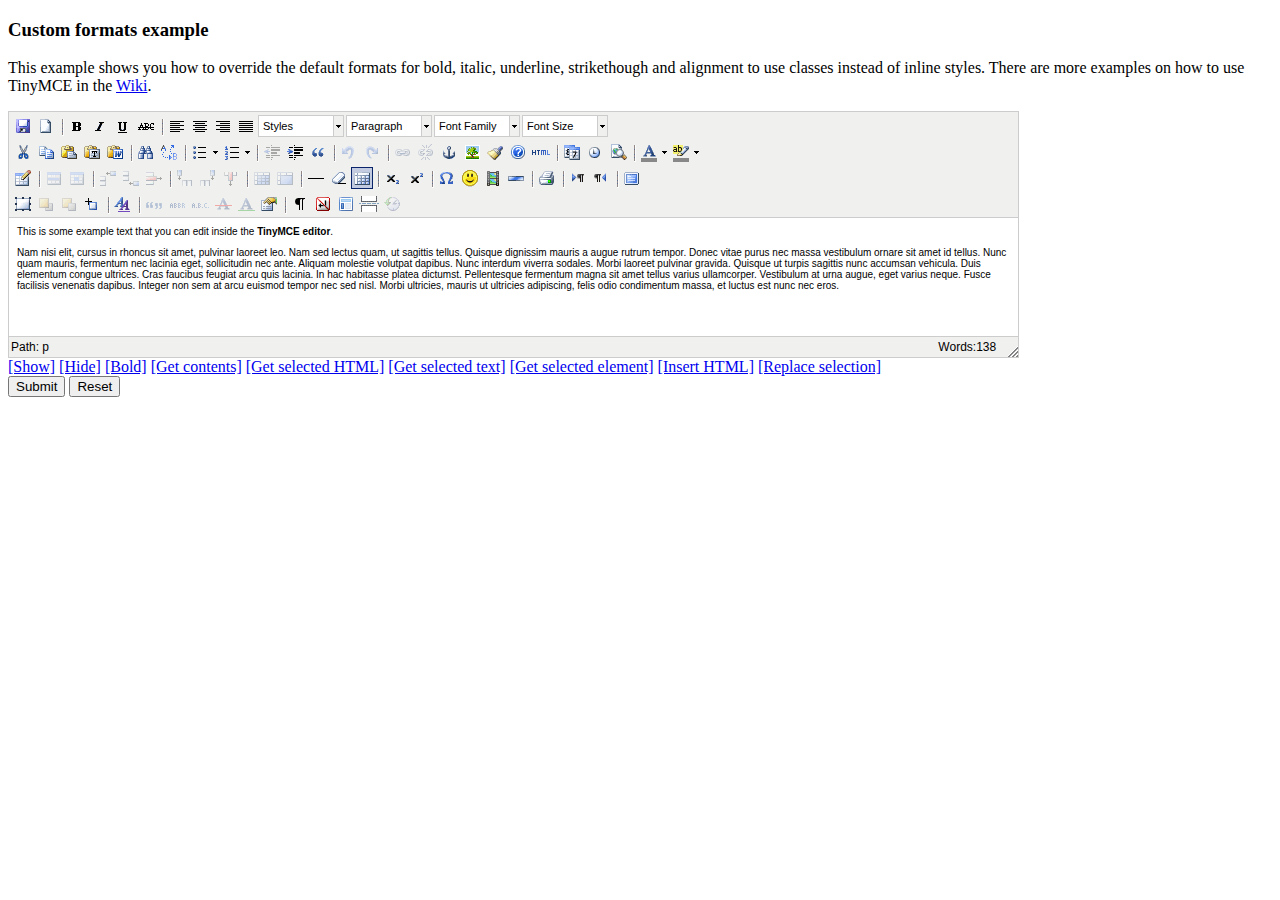
<file: static/grappelli/tinymce/examples/custom_formats.html>
<!DOCTYPE html PUBLIC "-//W3C//DTD XHTML 1.0 Strict//EN" "http://www.w3.org/TR/xhtml1/DTD/xhtml1-strict.dtd">
<html xmlns="http://www.w3.org/1999/xhtml">
<head>
<title>Custom formats example</title>

<!-- TinyMCE -->
<script type="text/javascript" src="../jscripts/tiny_mce/tiny_mce.js"></script>
<script type="text/javascript">
	tinyMCE.init({
		// General options
		mode : "textareas",
		theme : "advanced",
		plugins : "autolink,lists,pagebreak,style,layer,table,save,advhr,advimage,advlink,emotions,iespell,inlinepopups,insertdatetime,preview,media,searchreplace,print,contextmenu,paste,directionality,fullscreen,noneditable,visualchars,nonbreaking,xhtmlxtras,template,wordcount,advlist,autosave",

		// Theme options
		theme_advanced_buttons1 : "save,newdocument,|,bold,italic,underline,strikethrough,|,justifyleft,justifycenter,justifyright,justifyfull,styleselect,formatselect,fontselect,fontsizeselect",
		theme_advanced_buttons2 : "cut,copy,paste,pastetext,pasteword,|,search,replace,|,bullist,numlist,|,outdent,indent,blockquote,|,undo,redo,|,link,unlink,anchor,image,cleanup,help,code,|,insertdate,inserttime,preview,|,forecolor,backcolor",
		theme_advanced_buttons3 : "tablecontrols,|,hr,removeformat,visualaid,|,sub,sup,|,charmap,emotions,iespell,media,advhr,|,print,|,ltr,rtl,|,fullscreen",
		theme_advanced_buttons4 : "insertlayer,moveforward,movebackward,absolute,|,styleprops,|,cite,abbr,acronym,del,ins,attribs,|,visualchars,nonbreaking,template,pagebreak,restoredraft",
		theme_advanced_toolbar_location : "top",
		theme_advanced_toolbar_align : "left",
		theme_advanced_statusbar_location : "bottom",
		theme_advanced_resizing : true,

		// Example content CSS (should be your site CSS)
		content_css : "css/content.css",

		// Drop lists for link/image/media/template dialogs
		template_external_list_url : "lists/template_list.js",
		external_link_list_url : "lists/link_list.js",
		external_image_list_url : "lists/image_list.js",
		media_external_list_url : "lists/media_list.js",

		// Style formats
		style_formats : [
			{title : 'Bold text', inline : 'b'},
			{title : 'Red text', inline : 'span', styles : {color : '#ff0000'}},
			{title : 'Red header', block : 'h1', styles : {color : '#ff0000'}},
			{title : 'Example 1', inline : 'span', classes : 'example1'},
			{title : 'Example 2', inline : 'span', classes : 'example2'},
			{title : 'Table styles'},
			{title : 'Table row 1', selector : 'tr', classes : 'tablerow1'}
		],

		formats : {
			alignleft : {selector : 'p,h1,h2,h3,h4,h5,h6,td,th,div,ul,ol,li,table,img', classes : 'left'},
			aligncenter : {selector : 'p,h1,h2,h3,h4,h5,h6,td,th,div,ul,ol,li,table,img', classes : 'center'},
			alignright : {selector : 'p,h1,h2,h3,h4,h5,h6,td,th,div,ul,ol,li,table,img', classes : 'right'},
			alignfull : {selector : 'p,h1,h2,h3,h4,h5,h6,td,th,div,ul,ol,li,table,img', classes : 'full'},
			bold : {inline : 'span', 'classes' : 'bold'},
			italic : {inline : 'span', 'classes' : 'italic'},
			underline : {inline : 'span', 'classes' : 'underline', exact : true},
			strikethrough : {inline : 'del'}
		},

		// Replace values for the template plugin
		template_replace_values : {
			username : "Some User",
			staffid : "991234"
		}
	});
</script>
<!-- /TinyMCE -->

</head>
<body>

<form method="post" action="http://tinymce.moxiecode.com/dump.php?example=true">
	<div>
		<h3>Custom formats example</h3>

		<p>
			This example shows you how to override the default formats for bold, italic, underline, strikethough and alignment to use classes instead of inline styles.
			There are more examples on how to use TinyMCE in the <a href="http://tinymce.moxiecode.com/examples/">Wiki</a>.
		</p>

		<!-- Gets replaced with TinyMCE, remember HTML in a textarea should be encoded -->
		<div>
			<textarea id="elm1" name="elm1" rows="15" cols="80" style="width: 80%">
				&lt;p&gt;
					This is some example text that you can edit inside the &lt;strong&gt;TinyMCE editor&lt;/strong&gt;.
				&lt;/p&gt;
				&lt;p&gt;
				Nam nisi elit, cursus in rhoncus sit amet, pulvinar laoreet leo. Nam sed lectus quam, ut sagittis tellus. Quisque dignissim mauris a augue rutrum tempor. Donec vitae purus nec massa vestibulum ornare sit amet id tellus. Nunc quam mauris, fermentum nec lacinia eget, sollicitudin nec ante. Aliquam molestie volutpat dapibus. Nunc interdum viverra sodales. Morbi laoreet pulvinar gravida. Quisque ut turpis sagittis nunc accumsan vehicula. Duis elementum congue ultrices. Cras faucibus feugiat arcu quis lacinia. In hac habitasse platea dictumst. Pellentesque fermentum magna sit amet tellus varius ullamcorper. Vestibulum at urna augue, eget varius neque. Fusce facilisis venenatis dapibus. Integer non sem at arcu euismod tempor nec sed nisl. Morbi ultricies, mauris ut ultricies adipiscing, felis odio condimentum massa, et luctus est nunc nec eros.
				&lt;/p&gt;
			</textarea>
		</div>

		<!-- Some integration calls -->
		<a href="javascript:;" onmousedown="tinyMCE.get('elm1').show();">[Show]</a>
		<a href="javascript:;" onmousedown="tinyMCE.get('elm1').hide();">[Hide]</a>
		<a href="javascript:;" onmousedown="tinyMCE.get('elm1').execCommand('Bold');">[Bold]</a>
		<a href="javascript:;" onmousedown="alert(tinyMCE.get('elm1').getContent());">[Get contents]</a>
		<a href="javascript:;" onmousedown="alert(tinyMCE.get('elm1').selection.getContent());">[Get selected HTML]</a>
		<a href="javascript:;" onmousedown="alert(tinyMCE.get('elm1').selection.getContent({format : 'text'}));">[Get selected text]</a>
		<a href="javascript:;" onmousedown="alert(tinyMCE.get('elm1').selection.getNode().nodeName);">[Get selected element]</a>
		<a href="javascript:;" onmousedown="tinyMCE.execCommand('mceInsertContent',false,'<b>Hello world!!</b>');">[Insert HTML]</a>
		<a href="javascript:;" onmousedown="tinyMCE.execCommand('mceReplaceContent',false,'<b>{$selection}</b>');">[Replace selection]</a>

		<br />
		<input type="submit" name="save" value="Submit" />
		<input type="reset" name="reset" value="Reset" />
	</div>
</form>
<script type="text/javascript">
if (document.location.protocol == 'file:') {
	alert("The examples might not work properly on the local file system due to security settings in your browser. Please use a real webserver.");
}
</script>
</body>
</html>
</file>
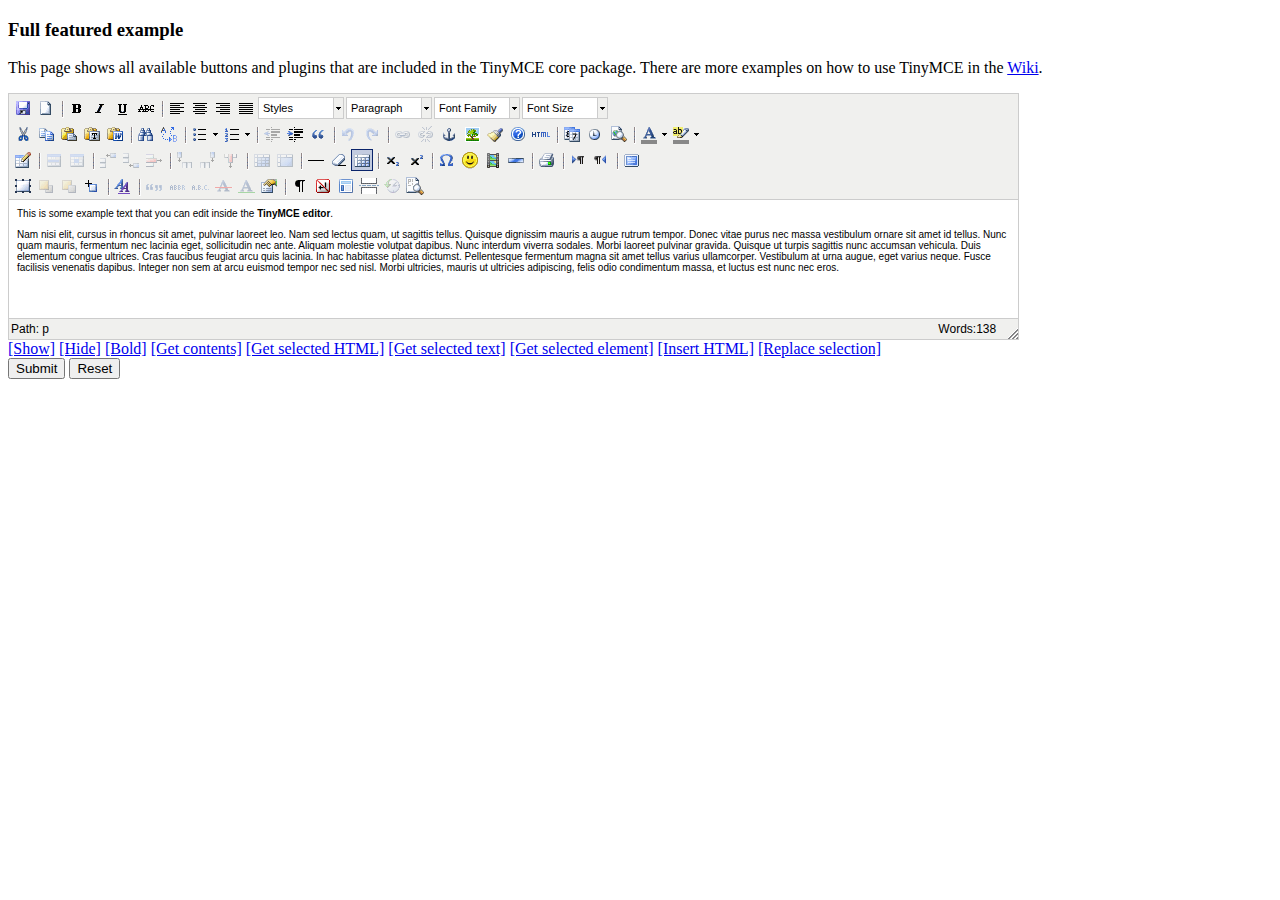
<file: static/grappelli/tinymce/examples/full.html>
<!DOCTYPE html PUBLIC "-//W3C//DTD XHTML 1.0 Strict//EN" "http://www.w3.org/TR/xhtml1/DTD/xhtml1-strict.dtd">
<html xmlns="http://www.w3.org/1999/xhtml">
<head>
<title>Full featured example</title>
<meta http-equiv="X-UA-Compatible" content="IE=edge" />
<!-- TinyMCE -->
<script type="text/javascript" src="../jscripts/tiny_mce/tiny_mce.js"></script>
<script type="text/javascript">
	tinyMCE.init({
		// General options
		mode : "textareas",
		theme : "advanced",
		plugins : "autolink,lists,pagebreak,style,layer,table,save,advhr,advimage,advlink,emotions,iespell,inlinepopups,insertdatetime,preview,media,searchreplace,print,contextmenu,paste,directionality,fullscreen,noneditable,visualchars,nonbreaking,xhtmlxtras,template,wordcount,advlist,autosave,visualblocks",

		// Theme options
		theme_advanced_buttons1 : "save,newdocument,|,bold,italic,underline,strikethrough,|,justifyleft,justifycenter,justifyright,justifyfull,styleselect,formatselect,fontselect,fontsizeselect",
		theme_advanced_buttons2 : "cut,copy,paste,pastetext,pasteword,|,search,replace,|,bullist,numlist,|,outdent,indent,blockquote,|,undo,redo,|,link,unlink,anchor,image,cleanup,help,code,|,insertdate,inserttime,preview,|,forecolor,backcolor",
		theme_advanced_buttons3 : "tablecontrols,|,hr,removeformat,visualaid,|,sub,sup,|,charmap,emotions,iespell,media,advhr,|,print,|,ltr,rtl,|,fullscreen",
		theme_advanced_buttons4 : "insertlayer,moveforward,movebackward,absolute,|,styleprops,|,cite,abbr,acronym,del,ins,attribs,|,visualchars,nonbreaking,template,pagebreak,restoredraft,visualblocks",
		theme_advanced_toolbar_location : "top",
		theme_advanced_toolbar_align : "left",
		theme_advanced_statusbar_location : "bottom",
		theme_advanced_resizing : true,

		// Example content CSS (should be your site CSS)
		content_css : "css/content.css",

		// Drop lists for link/image/media/template dialogs
		template_external_list_url : "lists/template_list.js",
		external_link_list_url : "lists/link_list.js",
		external_image_list_url : "lists/image_list.js",
		media_external_list_url : "lists/media_list.js",

		// Style formats
		style_formats : [
			{title : 'Bold text', inline : 'b'},
			{title : 'Red text', inline : 'span', styles : {color : '#ff0000'}},
			{title : 'Red header', block : 'h1', styles : {color : '#ff0000'}},
			{title : 'Example 1', inline : 'span', classes : 'example1'},
			{title : 'Example 2', inline : 'span', classes : 'example2'},
			{title : 'Table styles'},
			{title : 'Table row 1', selector : 'tr', classes : 'tablerow1'}
		],

		// Replace values for the template plugin
		template_replace_values : {
			username : "Some User",
			staffid : "991234"
		}
	});
</script>
<!-- /TinyMCE -->

</head>
<body role="application">

<form method="post" action="http://tinymce.moxiecode.com/dump.php?example=true">
	<div>
		<h3>Full featured example</h3>

		<p>
			This page shows all available buttons and plugins that are included in the TinyMCE core package.
			There are more examples on how to use TinyMCE in the <a href="http://tinymce.moxiecode.com/examples/">Wiki</a>.
		</p>

		<!-- Gets replaced with TinyMCE, remember HTML in a textarea should be encoded -->
		<div>
			<textarea id="elm1" name="elm1" rows="15" cols="80" style="width: 80%">
				&lt;p&gt;
					This is some example text that you can edit inside the &lt;strong&gt;TinyMCE editor&lt;/strong&gt;.
				&lt;/p&gt;
				&lt;p&gt;
				Nam nisi elit, cursus in rhoncus sit amet, pulvinar laoreet leo. Nam sed lectus quam, ut sagittis tellus. Quisque dignissim mauris a augue rutrum tempor. Donec vitae purus nec massa vestibulum ornare sit amet id tellus. Nunc quam mauris, fermentum nec lacinia eget, sollicitudin nec ante. Aliquam molestie volutpat dapibus. Nunc interdum viverra sodales. Morbi laoreet pulvinar gravida. Quisque ut turpis sagittis nunc accumsan vehicula. Duis elementum congue ultrices. Cras faucibus feugiat arcu quis lacinia. In hac habitasse platea dictumst. Pellentesque fermentum magna sit amet tellus varius ullamcorper. Vestibulum at urna augue, eget varius neque. Fusce facilisis venenatis dapibus. Integer non sem at arcu euismod tempor nec sed nisl. Morbi ultricies, mauris ut ultricies adipiscing, felis odio condimentum massa, et luctus est nunc nec eros.
				&lt;/p&gt;
			</textarea>
		</div>

		<!-- Some integration calls -->
		<a href="javascript:;" onclick="tinyMCE.get('elm1').show();return false;">[Show]</a>
		<a href="javascript:;" onclick="tinyMCE.get('elm1').hide();return false;">[Hide]</a>
		<a href="javascript:;" onclick="tinyMCE.get('elm1').execCommand('Bold');return false;">[Bold]</a>
		<a href="javascript:;" onclick="alert(tinyMCE.get('elm1').getContent());return false;">[Get contents]</a>
		<a href="javascript:;" onclick="alert(tinyMCE.get('elm1').selection.getContent());return false;">[Get selected HTML]</a>
		<a href="javascript:;" onclick="alert(tinyMCE.get('elm1').selection.getContent({format : 'text'}));return false;">[Get selected text]</a>
		<a href="javascript:;" onclick="alert(tinyMCE.get('elm1').selection.getNode().nodeName);return false;">[Get selected element]</a>
		<a href="javascript:;" onclick="tinyMCE.execCommand('mceInsertContent',false,'<b>Hello world!!</b>');return false;">[Insert HTML]</a>
		<a href="javascript:;" onclick="tinyMCE.execCommand('mceReplaceContent',false,'<b>{$selection}</b>');return false;">[Replace selection]</a>

		<br />
		<input type="submit" name="save" value="Submit" />
		<input type="reset" name="reset" value="Reset" />
	</div>
</form>

<script type="text/javascript">
if (document.location.protocol == 'file:') {
	alert("The examples might not work properly on the local file system due to security settings in your browser. Please use a real webserver.");
}
</script>
</body>
</html>
</file>
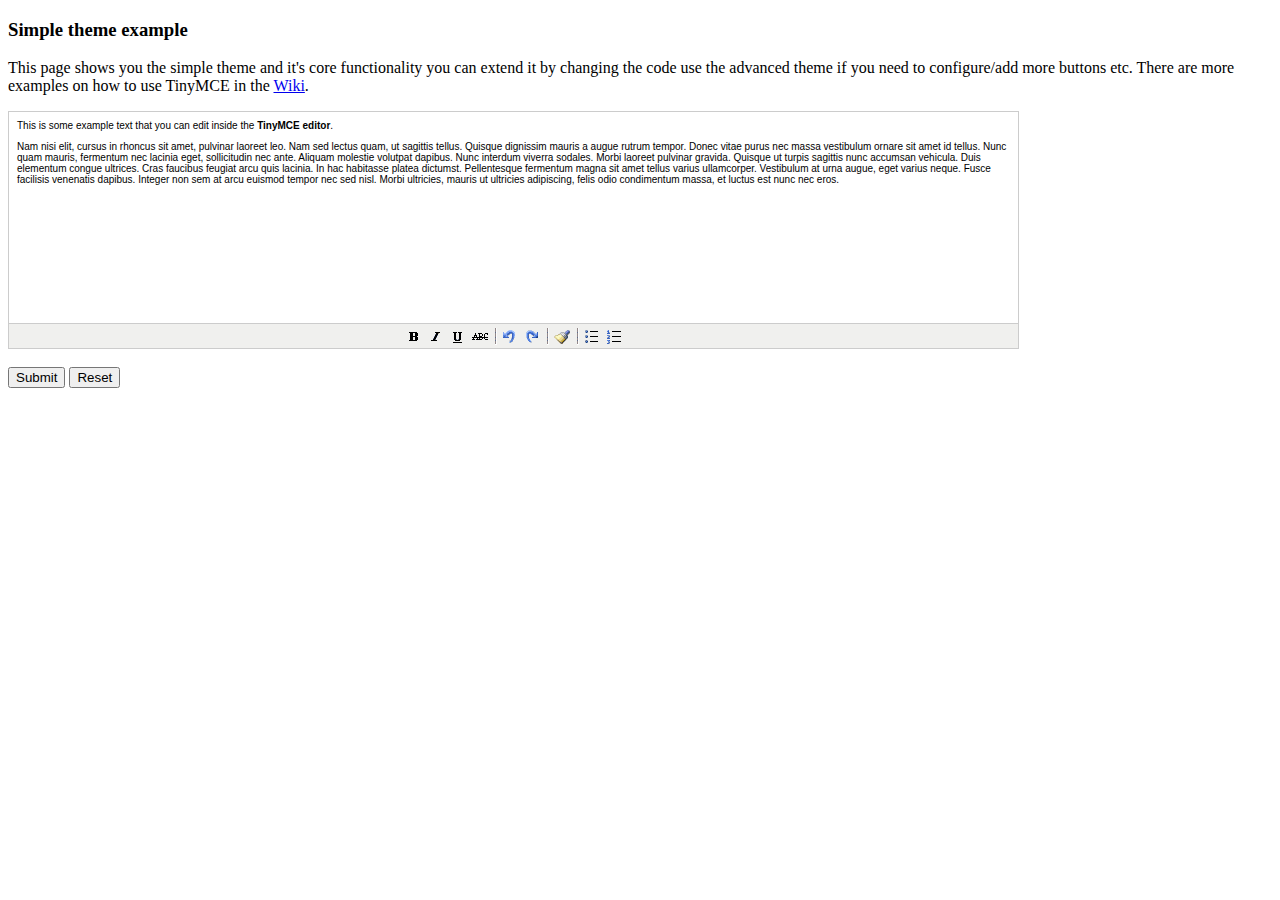
<file: static/grappelli/tinymce/examples/simple.html>
<!DOCTYPE html PUBLIC "-//W3C//DTD XHTML 1.0 Strict//EN" "http://www.w3.org/TR/xhtml1/DTD/xhtml1-strict.dtd">
<html xmlns="http://www.w3.org/1999/xhtml">
<head>
<title>Simple theme example</title>

<!-- TinyMCE -->
<script type="text/javascript" src="../jscripts/tiny_mce/tiny_mce.js"></script>
<script type="text/javascript">
	tinyMCE.init({
		mode : "textareas",
		theme : "simple"
	});
</script>
<!-- /TinyMCE -->

</head>
<body>

<form method="post" action="http://tinymce.moxiecode.com/dump.php?example=true">
	<h3>Simple theme example</h3>

	<p>
		This page shows you the simple theme and it's core functionality you can extend it by changing the code use the advanced theme if you need to configure/add more buttons etc.
		There are more examples on how to use TinyMCE in the <a href="http://tinymce.moxiecode.com/examples/">Wiki</a>.
	</p>

	<!-- Gets replaced with TinyMCE, remember HTML in a textarea should be encoded -->
	<textarea id="elm1" name="elm1" rows="15" cols="80" style="width: 80%">
		&lt;p&gt;
			This is some example text that you can edit inside the &lt;strong&gt;TinyMCE editor&lt;/strong&gt;.
		&lt;/p&gt;
		&lt;p&gt;
		Nam nisi elit, cursus in rhoncus sit amet, pulvinar laoreet leo. Nam sed lectus quam, ut sagittis tellus. Quisque dignissim mauris a augue rutrum tempor. Donec vitae purus nec massa vestibulum ornare sit amet id tellus. Nunc quam mauris, fermentum nec lacinia eget, sollicitudin nec ante. Aliquam molestie volutpat dapibus. Nunc interdum viverra sodales. Morbi laoreet pulvinar gravida. Quisque ut turpis sagittis nunc accumsan vehicula. Duis elementum congue ultrices. Cras faucibus feugiat arcu quis lacinia. In hac habitasse platea dictumst. Pellentesque fermentum magna sit amet tellus varius ullamcorper. Vestibulum at urna augue, eget varius neque. Fusce facilisis venenatis dapibus. Integer non sem at arcu euismod tempor nec sed nisl. Morbi ultricies, mauris ut ultricies adipiscing, felis odio condimentum massa, et luctus est nunc nec eros.
		&lt;/p&gt;
	</textarea>

	<br />
	<input type="submit" name="save" value="Submit" />
	<input type="reset" name="reset" value="Reset" />
</form>
<script type="text/javascript">
if (document.location.protocol == 'file:') {
	alert("The examples might not work properly on the local file system due to security settings in your browser. Please use a real webserver.");
}
</script>
</body>
</html>
</file>
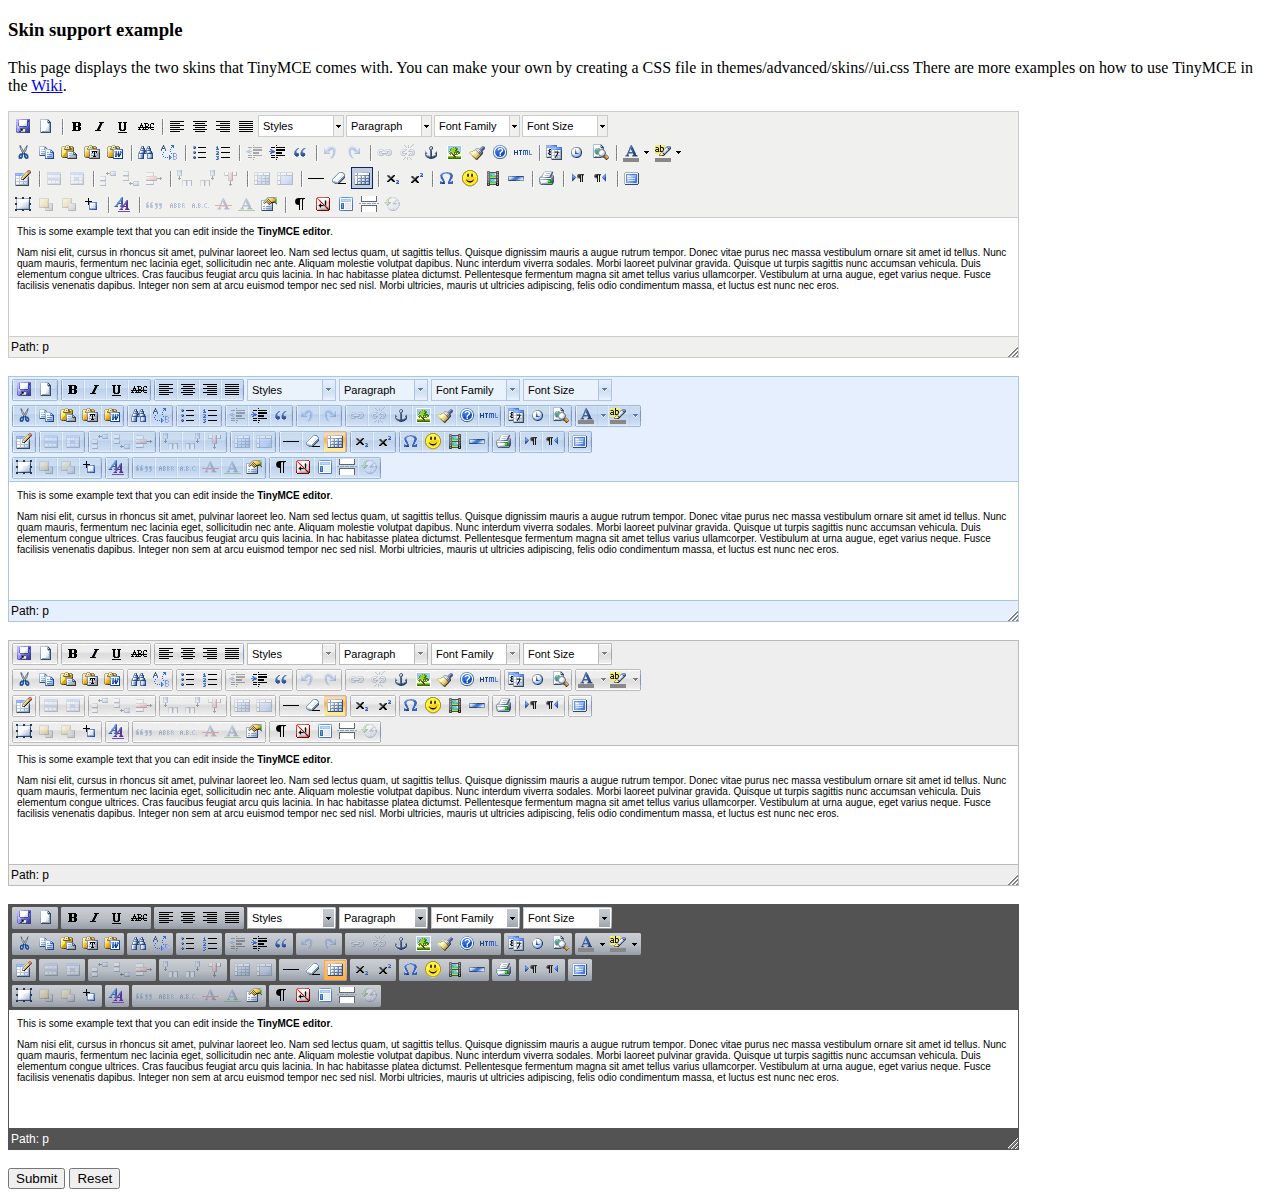
<file: static/grappelli/tinymce/examples/skins.html>
<!DOCTYPE html PUBLIC "-//W3C//DTD XHTML 1.0 Strict//EN" "http://www.w3.org/TR/xhtml1/DTD/xhtml1-strict.dtd">
<html xmlns="http://www.w3.org/1999/xhtml">
<head>
<title>Skin support example</title>

<!-- TinyMCE -->
<script type="text/javascript" src="../jscripts/tiny_mce/tiny_mce.js"></script>
<script type="text/javascript">
	// Default skin
	tinyMCE.init({
		// General options
		mode : "exact",
		elements : "elm1",
		theme : "advanced",
		plugins : "autolink,lists,pagebreak,style,layer,table,save,advhr,advimage,advlink,emotions,iespell,insertdatetime,preview,media,searchreplace,print,contextmenu,paste,directionality,fullscreen,noneditable,visualchars,nonbreaking,xhtmlxtras,template,inlinepopups,autosave",

		// Theme options
		theme_advanced_buttons1 : "save,newdocument,|,bold,italic,underline,strikethrough,|,justifyleft,justifycenter,justifyright,justifyfull,styleselect,formatselect,fontselect,fontsizeselect",
		theme_advanced_buttons2 : "cut,copy,paste,pastetext,pasteword,|,search,replace,|,bullist,numlist,|,outdent,indent,blockquote,|,undo,redo,|,link,unlink,anchor,image,cleanup,help,code,|,insertdate,inserttime,preview,|,forecolor,backcolor",
		theme_advanced_buttons3 : "tablecontrols,|,hr,removeformat,visualaid,|,sub,sup,|,charmap,emotions,iespell,media,advhr,|,print,|,ltr,rtl,|,fullscreen",
		theme_advanced_buttons4 : "insertlayer,moveforward,movebackward,absolute,|,styleprops,|,cite,abbr,acronym,del,ins,attribs,|,visualchars,nonbreaking,template,pagebreak,restoredraft",
		theme_advanced_toolbar_location : "top",
		theme_advanced_toolbar_align : "left",
		theme_advanced_statusbar_location : "bottom",
		theme_advanced_resizing : true,

		// Example content CSS (should be your site CSS)
		content_css : "css/content.css",

		// Drop lists for link/image/media/template dialogs
		template_external_list_url : "lists/template_list.js",
		external_link_list_url : "lists/link_list.js",
		external_image_list_url : "lists/image_list.js",
		media_external_list_url : "lists/media_list.js",

		// Replace values for the template plugin
		template_replace_values : {
			username : "Some User",
			staffid : "991234"
		}
	});

	// O2k7 skin
	tinyMCE.init({
		// General options
		mode : "exact",
		elements : "elm2",
		theme : "advanced",
		skin : "o2k7",
		plugins : "lists,pagebreak,style,layer,table,save,advhr,advimage,advlink,emotions,iespell,insertdatetime,preview,media,searchreplace,print,contextmenu,paste,directionality,fullscreen,noneditable,visualchars,nonbreaking,xhtmlxtras,template,inlinepopups,autosave",

		// Theme options
		theme_advanced_buttons1 : "save,newdocument,|,bold,italic,underline,strikethrough,|,justifyleft,justifycenter,justifyright,justifyfull,styleselect,formatselect,fontselect,fontsizeselect",
		theme_advanced_buttons2 : "cut,copy,paste,pastetext,pasteword,|,search,replace,|,bullist,numlist,|,outdent,indent,blockquote,|,undo,redo,|,link,unlink,anchor,image,cleanup,help,code,|,insertdate,inserttime,preview,|,forecolor,backcolor",
		theme_advanced_buttons3 : "tablecontrols,|,hr,removeformat,visualaid,|,sub,sup,|,charmap,emotions,iespell,media,advhr,|,print,|,ltr,rtl,|,fullscreen",
		theme_advanced_buttons4 : "insertlayer,moveforward,movebackward,absolute,|,styleprops,|,cite,abbr,acronym,del,ins,attribs,|,visualchars,nonbreaking,template,pagebreak,restoredraft",
		theme_advanced_toolbar_location : "top",
		theme_advanced_toolbar_align : "left",
		theme_advanced_statusbar_location : "bottom",
		theme_advanced_resizing : true,

		// Example content CSS (should be your site CSS)
		content_css : "css/content.css",

		// Drop lists for link/image/media/template dialogs
		template_external_list_url : "lists/template_list.js",
		external_link_list_url : "lists/link_list.js",
		external_image_list_url : "lists/image_list.js",
		media_external_list_url : "lists/media_list.js",

		// Replace values for the template plugin
		template_replace_values : {
			username : "Some User",
			staffid : "991234"
		}
	});

	// O2k7 skin (silver)
	tinyMCE.init({
		// General options
		mode : "exact",
		elements : "elm3",
		theme : "advanced",
		skin : "o2k7",
		skin_variant : "silver",
		plugins : "lists,pagebreak,style,layer,table,save,advhr,advimage,advlink,emotions,iespell,insertdatetime,preview,media,searchreplace,print,contextmenu,paste,directionality,fullscreen,noneditable,visualchars,nonbreaking,xhtmlxtras,template,inlinepopups,autosave",

		// Theme options
		theme_advanced_buttons1 : "save,newdocument,|,bold,italic,underline,strikethrough,|,justifyleft,justifycenter,justifyright,justifyfull,styleselect,formatselect,fontselect,fontsizeselect",
		theme_advanced_buttons2 : "cut,copy,paste,pastetext,pasteword,|,search,replace,|,bullist,numlist,|,outdent,indent,blockquote,|,undo,redo,|,link,unlink,anchor,image,cleanup,help,code,|,insertdate,inserttime,preview,|,forecolor,backcolor",
		theme_advanced_buttons3 : "tablecontrols,|,hr,removeformat,visualaid,|,sub,sup,|,charmap,emotions,iespell,media,advhr,|,print,|,ltr,rtl,|,fullscreen",
		theme_advanced_buttons4 : "insertlayer,moveforward,movebackward,absolute,|,styleprops,|,cite,abbr,acronym,del,ins,attribs,|,visualchars,nonbreaking,template,pagebreak,restoredraft",
		theme_advanced_toolbar_location : "top",
		theme_advanced_toolbar_align : "left",
		theme_advanced_statusbar_location : "bottom",
		theme_advanced_resizing : true,

		// Example content CSS (should be your site CSS)
		content_css : "css/content.css",

		// Drop lists for link/image/media/template dialogs
		template_external_list_url : "lists/template_list.js",
		external_link_list_url : "lists/link_list.js",
		external_image_list_url : "lists/image_list.js",
		media_external_list_url : "lists/media_list.js",

		// Replace values for the template plugin
		template_replace_values : {
			username : "Some User",
			staffid : "991234"
		}
	});

	// O2k7 skin (silver)
	tinyMCE.init({
		// General options
		mode : "exact",
		elements : "elm4",
		theme : "advanced",
		skin : "o2k7",
		skin_variant : "black",
		plugins : "lists,pagebreak,style,layer,table,save,advhr,advimage,advlink,emotions,iespell,insertdatetime,preview,media,searchreplace,print,contextmenu,paste,directionality,fullscreen,noneditable,visualchars,nonbreaking,xhtmlxtras,template,inlinepopups,autosave",

		// Theme options
		theme_advanced_buttons1 : "save,newdocument,|,bold,italic,underline,strikethrough,|,justifyleft,justifycenter,justifyright,justifyfull,styleselect,formatselect,fontselect,fontsizeselect",
		theme_advanced_buttons2 : "cut,copy,paste,pastetext,pasteword,|,search,replace,|,bullist,numlist,|,outdent,indent,blockquote,|,undo,redo,|,link,unlink,anchor,image,cleanup,help,code,|,insertdate,inserttime,preview,|,forecolor,backcolor",
		theme_advanced_buttons3 : "tablecontrols,|,hr,removeformat,visualaid,|,sub,sup,|,charmap,emotions,iespell,media,advhr,|,print,|,ltr,rtl,|,fullscreen",
		theme_advanced_buttons4 : "insertlayer,moveforward,movebackward,absolute,|,styleprops,|,cite,abbr,acronym,del,ins,attribs,|,visualchars,nonbreaking,template,pagebreak,restoredraft",
		theme_advanced_toolbar_location : "top",
		theme_advanced_toolbar_align : "left",
		theme_advanced_statusbar_location : "bottom",
		theme_advanced_resizing : true,

		// Example content CSS (should be your site CSS)
		content_css : "css/content.css",

		// Drop lists for link/image/media/template dialogs
		template_external_list_url : "lists/template_list.js",
		external_link_list_url : "lists/link_list.js",
		external_image_list_url : "lists/image_list.js",
		media_external_list_url : "lists/media_list.js",

		// Replace values for the template plugin
		template_replace_values : {
			username : "Some User",
			staffid : "991234"
		}
	});
</script>
<!-- /TinyMCE -->

</head>
<body>

<form method="post" action="http://tinymce.moxiecode.com/dump.php?example=true">
	<h3>Skin support example</h3>

	<p>
		This page displays the two skins that TinyMCE comes with. You can make your own by creating a CSS file in themes/advanced/skins/<yout skin>/ui.css
		There are more examples on how to use TinyMCE in the <a href="http://tinymce.moxiecode.com/examples/">Wiki</a>.
	</p>

	<!-- Gets replaced with TinyMCE, remember HTML in a textarea should be encoded -->
	<textarea id="elm1" name="elm1" rows="15" cols="80" style="width: 80%">
		&lt;p&gt;
			This is some example text that you can edit inside the &lt;strong&gt;TinyMCE editor&lt;/strong&gt;.
		&lt;/p&gt;
		&lt;p&gt;
		Nam nisi elit, cursus in rhoncus sit amet, pulvinar laoreet leo. Nam sed lectus quam, ut sagittis tellus. Quisque dignissim mauris a augue rutrum tempor. Donec vitae purus nec massa vestibulum ornare sit amet id tellus. Nunc quam mauris, fermentum nec lacinia eget, sollicitudin nec ante. Aliquam molestie volutpat dapibus. Nunc interdum viverra sodales. Morbi laoreet pulvinar gravida. Quisque ut turpis sagittis nunc accumsan vehicula. Duis elementum congue ultrices. Cras faucibus feugiat arcu quis lacinia. In hac habitasse platea dictumst. Pellentesque fermentum magna sit amet tellus varius ullamcorper. Vestibulum at urna augue, eget varius neque. Fusce facilisis venenatis dapibus. Integer non sem at arcu euismod tempor nec sed nisl. Morbi ultricies, mauris ut ultricies adipiscing, felis odio condimentum massa, et luctus est nunc nec eros.
		&lt;/p&gt;
	</textarea>

	<br />

	<textarea id="elm2" name="elm2" rows="15" cols="80" style="width: 80%">
		&lt;p&gt;
			This is some example text that you can edit inside the &lt;strong&gt;TinyMCE editor&lt;/strong&gt;.
		&lt;/p&gt;
		&lt;p&gt;
		Nam nisi elit, cursus in rhoncus sit amet, pulvinar laoreet leo. Nam sed lectus quam, ut sagittis tellus. Quisque dignissim mauris a augue rutrum tempor. Donec vitae purus nec massa vestibulum ornare sit amet id tellus. Nunc quam mauris, fermentum nec lacinia eget, sollicitudin nec ante. Aliquam molestie volutpat dapibus. Nunc interdum viverra sodales. Morbi laoreet pulvinar gravida. Quisque ut turpis sagittis nunc accumsan vehicula. Duis elementum congue ultrices. Cras faucibus feugiat arcu quis lacinia. In hac habitasse platea dictumst. Pellentesque fermentum magna sit amet tellus varius ullamcorper. Vestibulum at urna augue, eget varius neque. Fusce facilisis venenatis dapibus. Integer non sem at arcu euismod tempor nec sed nisl. Morbi ultricies, mauris ut ultricies adipiscing, felis odio condimentum massa, et luctus est nunc nec eros.
		&lt;/p&gt;
	</textarea>

	<br />

	<textarea id="elm3" name="elm3" rows="15" cols="80" style="width: 80%">
		&lt;p&gt;
			This is some example text that you can edit inside the &lt;strong&gt;TinyMCE editor&lt;/strong&gt;.
		&lt;/p&gt;
		&lt;p&gt;
		Nam nisi elit, cursus in rhoncus sit amet, pulvinar laoreet leo. Nam sed lectus quam, ut sagittis tellus. Quisque dignissim mauris a augue rutrum tempor. Donec vitae purus nec massa vestibulum ornare sit amet id tellus. Nunc quam mauris, fermentum nec lacinia eget, sollicitudin nec ante. Aliquam molestie volutpat dapibus. Nunc interdum viverra sodales. Morbi laoreet pulvinar gravida. Quisque ut turpis sagittis nunc accumsan vehicula. Duis elementum congue ultrices. Cras faucibus feugiat arcu quis lacinia. In hac habitasse platea dictumst. Pellentesque fermentum magna sit amet tellus varius ullamcorper. Vestibulum at urna augue, eget varius neque. Fusce facilisis venenatis dapibus. Integer non sem at arcu euismod tempor nec sed nisl. Morbi ultricies, mauris ut ultricies adipiscing, felis odio condimentum massa, et luctus est nunc nec eros.
		&lt;/p&gt;
	</textarea>

	<br />

	<textarea id="elm4" name="elm4" rows="15" cols="80" style="width: 80%">
		&lt;p&gt;
			This is some example text that you can edit inside the &lt;strong&gt;TinyMCE editor&lt;/strong&gt;.
		&lt;/p&gt;
		&lt;p&gt;
		Nam nisi elit, cursus in rhoncus sit amet, pulvinar laoreet leo. Nam sed lectus quam, ut sagittis tellus. Quisque dignissim mauris a augue rutrum tempor. Donec vitae purus nec massa vestibulum ornare sit amet id tellus. Nunc quam mauris, fermentum nec lacinia eget, sollicitudin nec ante. Aliquam molestie volutpat dapibus. Nunc interdum viverra sodales. Morbi laoreet pulvinar gravida. Quisque ut turpis sagittis nunc accumsan vehicula. Duis elementum congue ultrices. Cras faucibus feugiat arcu quis lacinia. In hac habitasse platea dictumst. Pellentesque fermentum magna sit amet tellus varius ullamcorper. Vestibulum at urna augue, eget varius neque. Fusce facilisis venenatis dapibus. Integer non sem at arcu euismod tempor nec sed nisl. Morbi ultricies, mauris ut ultricies adipiscing, felis odio condimentum massa, et luctus est nunc nec eros.
		&lt;/p&gt;
	</textarea>

	<br />
	<input type="submit" name="save" value="Submit" />
	<input type="reset" name="reset" value="Reset" />
</form>
<script type="text/javascript">
if (document.location.protocol == 'file:') {
	alert("The examples might not work properly on the local file system due to security settings in your browser. Please use a real webserver.");
}
</script>
</body>
</html>
</file>
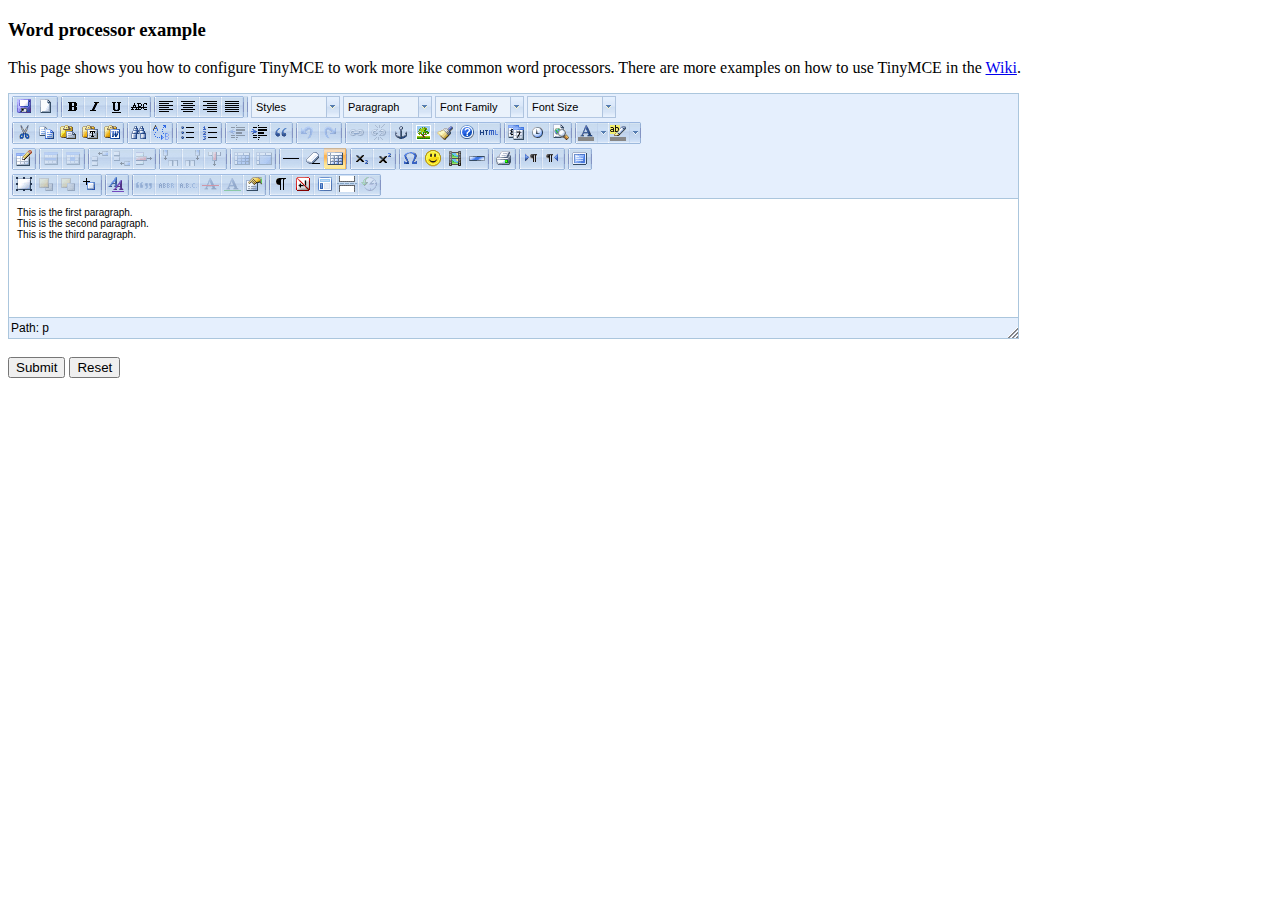
<file: static/grappelli/tinymce/examples/word.html>
<!DOCTYPE html PUBLIC "-//W3C//DTD XHTML 1.0 Strict//EN" "http://www.w3.org/TR/xhtml1/DTD/xhtml1-strict.dtd">
<html xmlns="http://www.w3.org/1999/xhtml">
<head>
<title>Word processor example</title>
<meta http-equiv="X-UA-Compatible" content="IE=edge" />
<!-- TinyMCE -->
<script type="text/javascript" src="../jscripts/tiny_mce/tiny_mce.js"></script>
<script type="text/javascript">
	tinyMCE.init({
		// General options
		mode : "textareas",
		theme : "advanced",
		skin : "o2k7",
		plugins : "autolink,lists,pagebreak,style,layer,table,save,advhr,advimage,advlink,emotions,iespell,insertdatetime,preview,media,searchreplace,print,contextmenu,paste,directionality,fullscreen,noneditable,visualchars,nonbreaking,xhtmlxtras,template,inlinepopups,autosave",

		// Theme options
		theme_advanced_buttons1 : "save,newdocument,|,bold,italic,underline,strikethrough,|,justifyleft,justifycenter,justifyright,justifyfull,|,styleselect,formatselect,fontselect,fontsizeselect",
		theme_advanced_buttons2 : "cut,copy,paste,pastetext,pasteword,|,search,replace,|,bullist,numlist,|,outdent,indent,blockquote,|,undo,redo,|,link,unlink,anchor,image,cleanup,help,code,|,insertdate,inserttime,preview,|,forecolor,backcolor",
		theme_advanced_buttons3 : "tablecontrols,|,hr,removeformat,visualaid,|,sub,sup,|,charmap,emotions,iespell,media,advhr,|,print,|,ltr,rtl,|,fullscreen",
		theme_advanced_buttons4 : "insertlayer,moveforward,movebackward,absolute,|,styleprops,|,cite,abbr,acronym,del,ins,attribs,|,visualchars,nonbreaking,template,pagebreak,restoredraft",
		theme_advanced_toolbar_location : "top",
		theme_advanced_toolbar_align : "left",
		theme_advanced_statusbar_location : "bottom",
		theme_advanced_resizing : true,

		// Example word content CSS (should be your site CSS) this one removes paragraph margins
		content_css : "css/word.css",

		// Drop lists for link/image/media/template dialogs
		template_external_list_url : "lists/template_list.js",
		external_link_list_url : "lists/link_list.js",
		external_image_list_url : "lists/image_list.js",
		media_external_list_url : "lists/media_list.js",

		// Replace values for the template plugin
		template_replace_values : {
			username : "Some User",
			staffid : "991234"
		}
	});
</script>
<!-- /TinyMCE -->

</head>
<body>

<form method="post" action="http://tinymce.moxiecode.com/dump.php?example=true">
	<h3>Word processor example</h3>

	<p>
		This page shows you how to configure TinyMCE to work more like common word processors.
		There are more examples on how to use TinyMCE in the <a href="http://tinymce.moxiecode.com/examples/">Wiki</a>.
	</p>

	<!-- Gets replaced with TinyMCE, remember HTML in a textarea should be encoded -->
	<textarea id="elm1" name="elm1" rows="15" cols="80" style="width: 80%">
		&lt;p&gt;This is the first paragraph.&lt;/p&gt;
		&lt;p&gt;This is the second paragraph.&lt;/p&gt;
		&lt;p&gt;This is the third paragraph.&lt;/p&gt;
	</textarea>

	<br />
	<input type="submit" name="save" value="Submit" />
	<input type="reset" name="reset" value="Reset" />
</form>
<script type="text/javascript">
if (document.location.protocol == 'file:') {
	alert("The examples might not work properly on the local file system due to security settings in your browser. Please use a real webserver.");
}
</script>
</body>
</html>
</file>
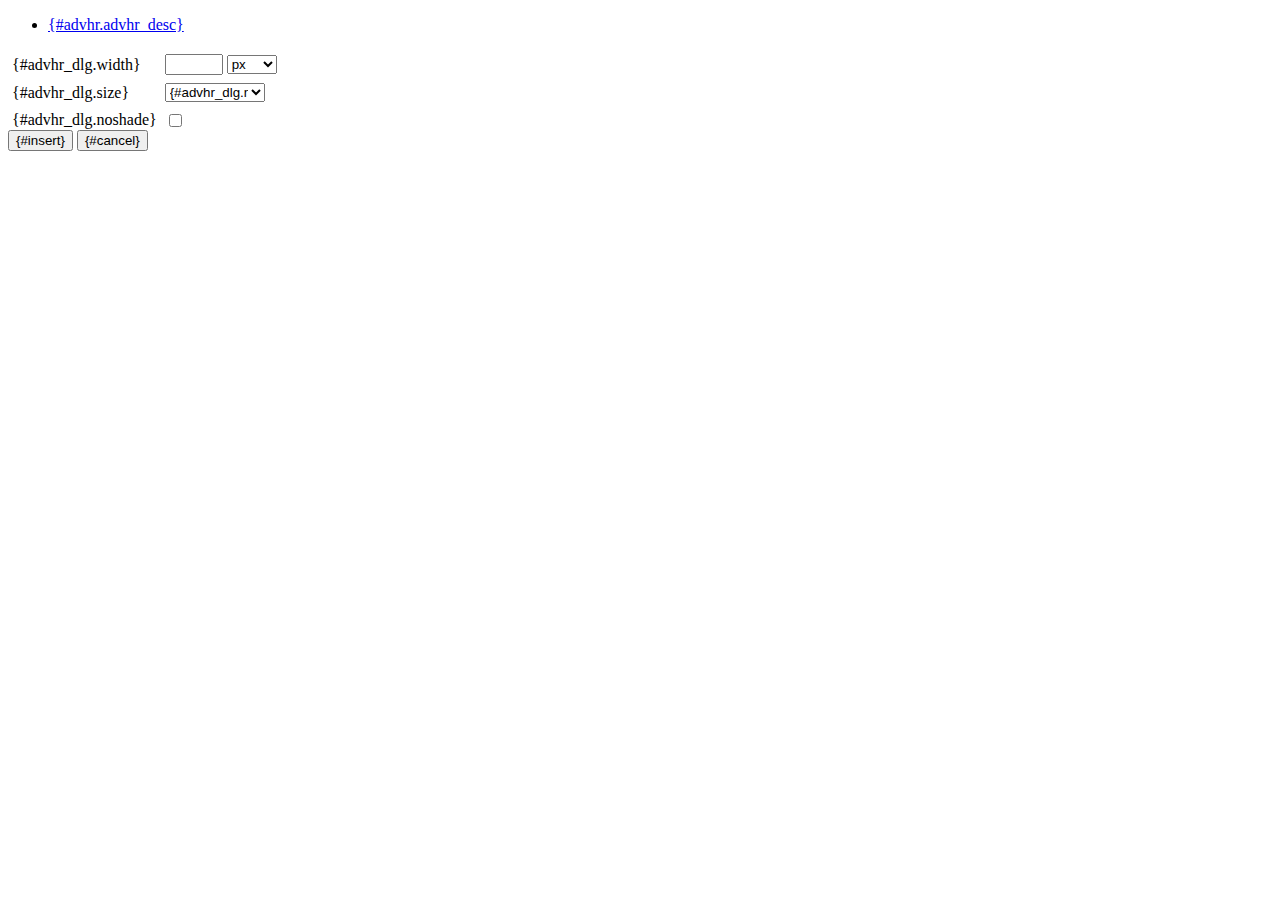
<file: static/grappelli/tinymce/jscripts/tiny_mce/plugins/advhr/rule.htm>
<!DOCTYPE html PUBLIC "-//W3C//DTD XHTML 1.0 Strict//EN" "http://www.w3.org/TR/xhtml1/DTD/xhtml1-strict.dtd">
<html xmlns="http://www.w3.org/1999/xhtml">
<head>
	<title>{#advhr.advhr_desc}</title>
	<script type="text/javascript" src="../../tiny_mce_popup.js"></script>
	<script type="text/javascript" src="js/rule.js"></script>
	<script type="text/javascript" src="../../utils/mctabs.js"></script>
	<script type="text/javascript" src="../../utils/form_utils.js"></script>
	<link href="css/advhr.css" rel="stylesheet" type="text/css" />
</head>
<body role="application">
<form onsubmit="AdvHRDialog.update();return false;" action="#">
	<div class="tabs">
		<ul>
			<li id="general_tab" class="current" aria-controls="general_panel"><span><a href="javascript:mcTabs.displayTab('general_tab','general_panel');" onmousedown="return false;">{#advhr.advhr_desc}</a></span></li>
		</ul>
	</div>

	<div class="panel_wrapper">
		<div id="general_panel" class="panel current">
			<table role="presentation" border="0" cellpadding="4" cellspacing="0">
					<tr role="group" aria-labelledby="width_label">
						<td><label id="width_label" for="width">{#advhr_dlg.width}</label></td>
						<td class="nowrap">
							<input id="width" name="width" type="text" value="" class="mceFocus" />
							<span style="display:none;" id="width_unit_label">{#advhr_dlg.widthunits}</span>
							<select name="width2" id="width2" aria-labelledby="width_unit_label">
								<option value="">px</option>
								<option value="%">%</option>
							</select>
						</td>
					</tr>
					<tr>
						<td><label for="size">{#advhr_dlg.size}</label></td>
						<td><select id="size" name="size">
							<option value="">{#advhr_dlg.normal}</option>
							<option value="1">1</option>
							<option value="2">2</option>
							<option value="3">3</option>
							<option value="4">4</option>
							<option value="5">5</option>
						</select></td>
					</tr>
					<tr>
						<td><label for="noshade">{#advhr_dlg.noshade}</label></td>
						<td><input type="checkbox" name="noshade" id="noshade" class="radio" /></td>
					</tr>
			</table>
		</div>
	</div>

	<div class="mceActionPanel">
		<input type="submit" id="insert" name="insert" value="{#insert}" />
		<input type="button" id="cancel" name="cancel" value="{#cancel}" onclick="tinyMCEPopup.close();" />
	</div>
</form>
</body>
</html>
</file>
<file: static/grappelli/tinymce/jscripts/tiny_mce/plugins/advhr/css/advhr.css>
input.radio {border:1px none #000; background:transparent; vertical-align:middle;}
.panel_wrapper div.current {height:80px;}
#width {width:50px; vertical-align:middle;}
#width2 {width:50px; vertical-align:middle;}
#size {width:100px;}
</file>
